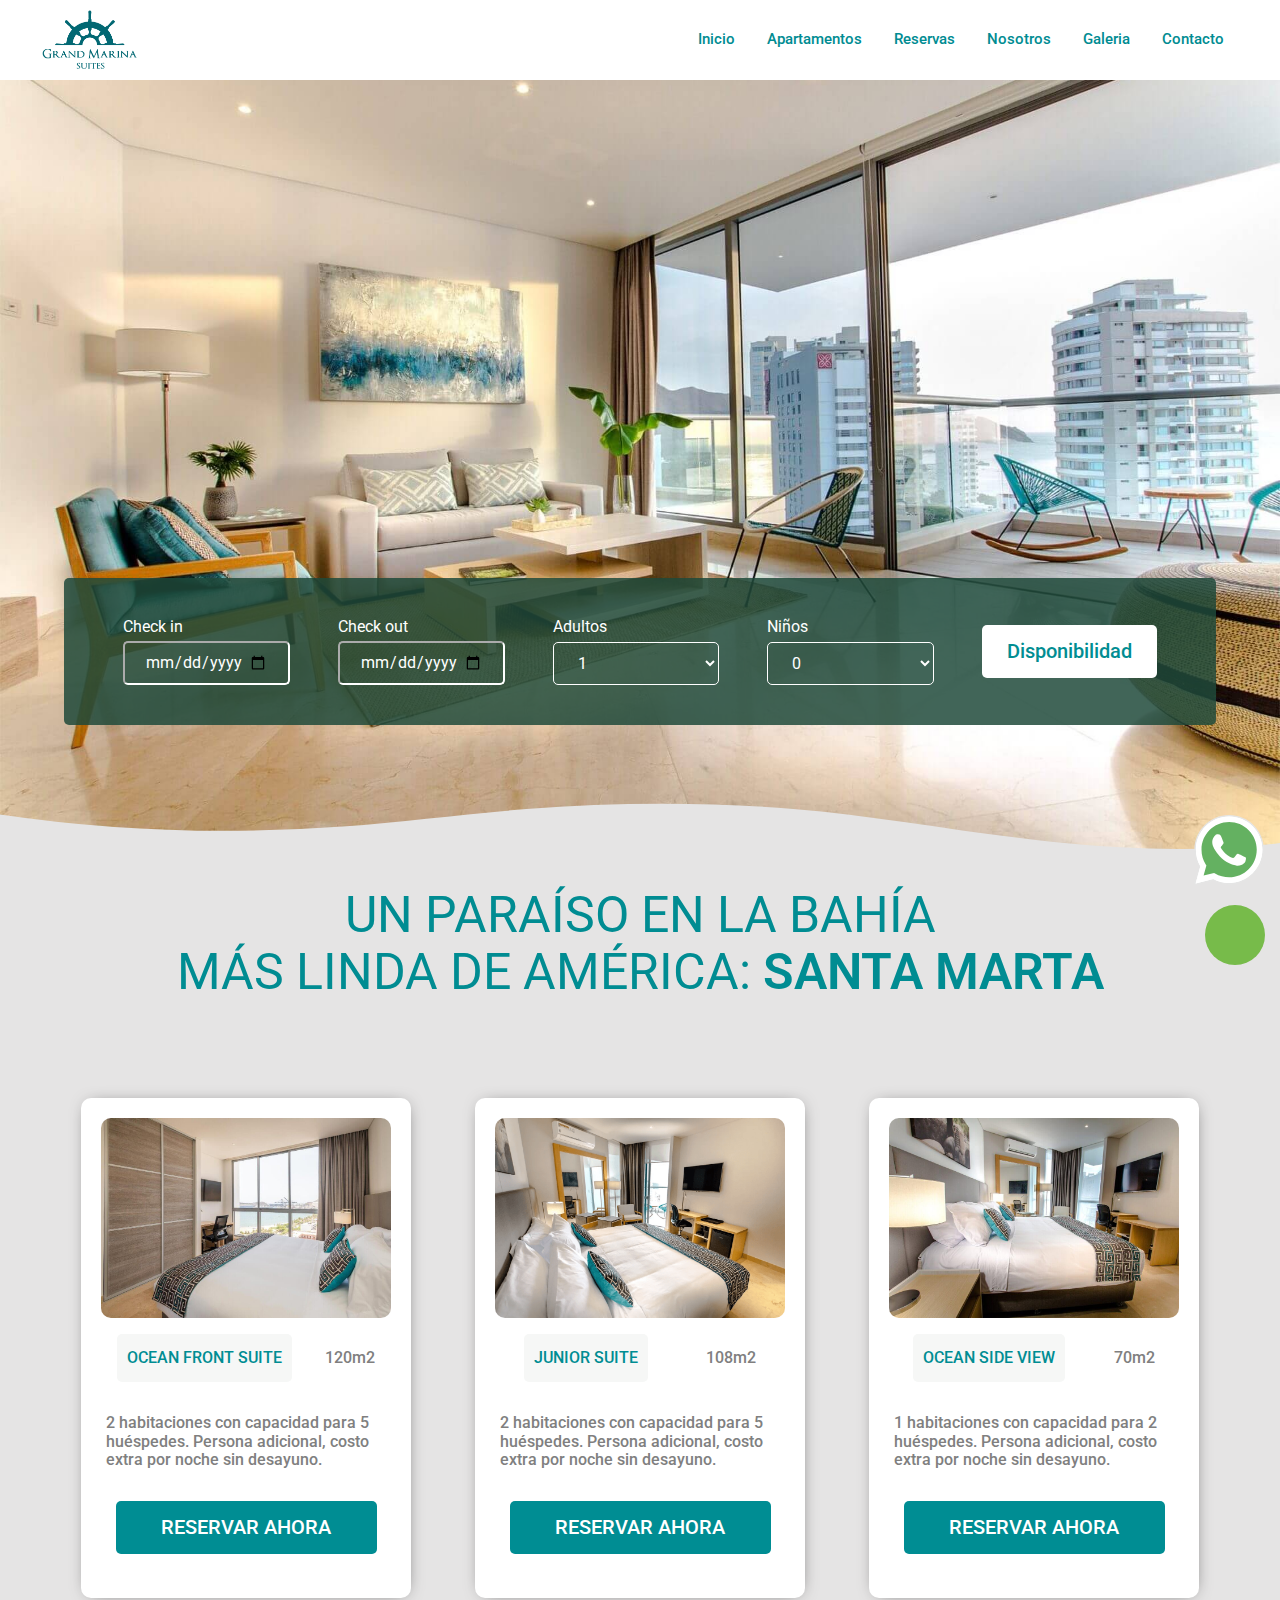
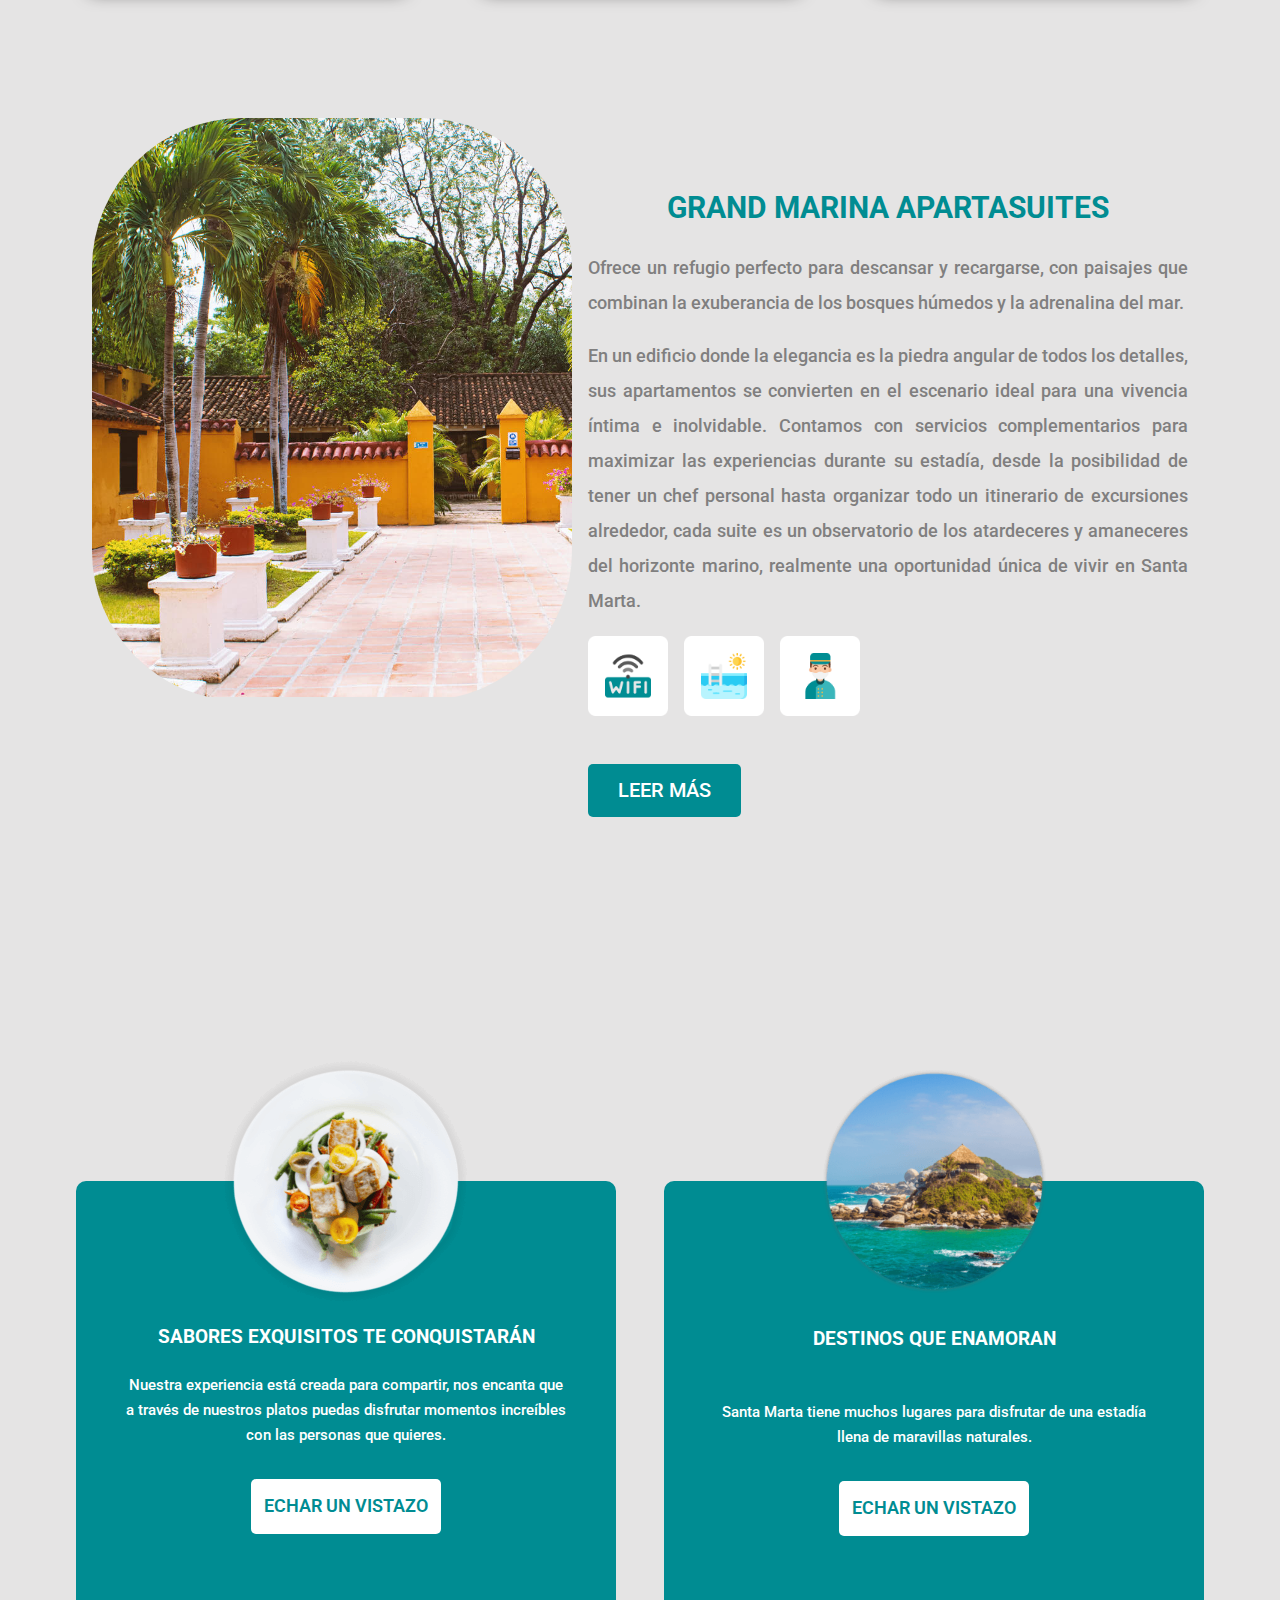
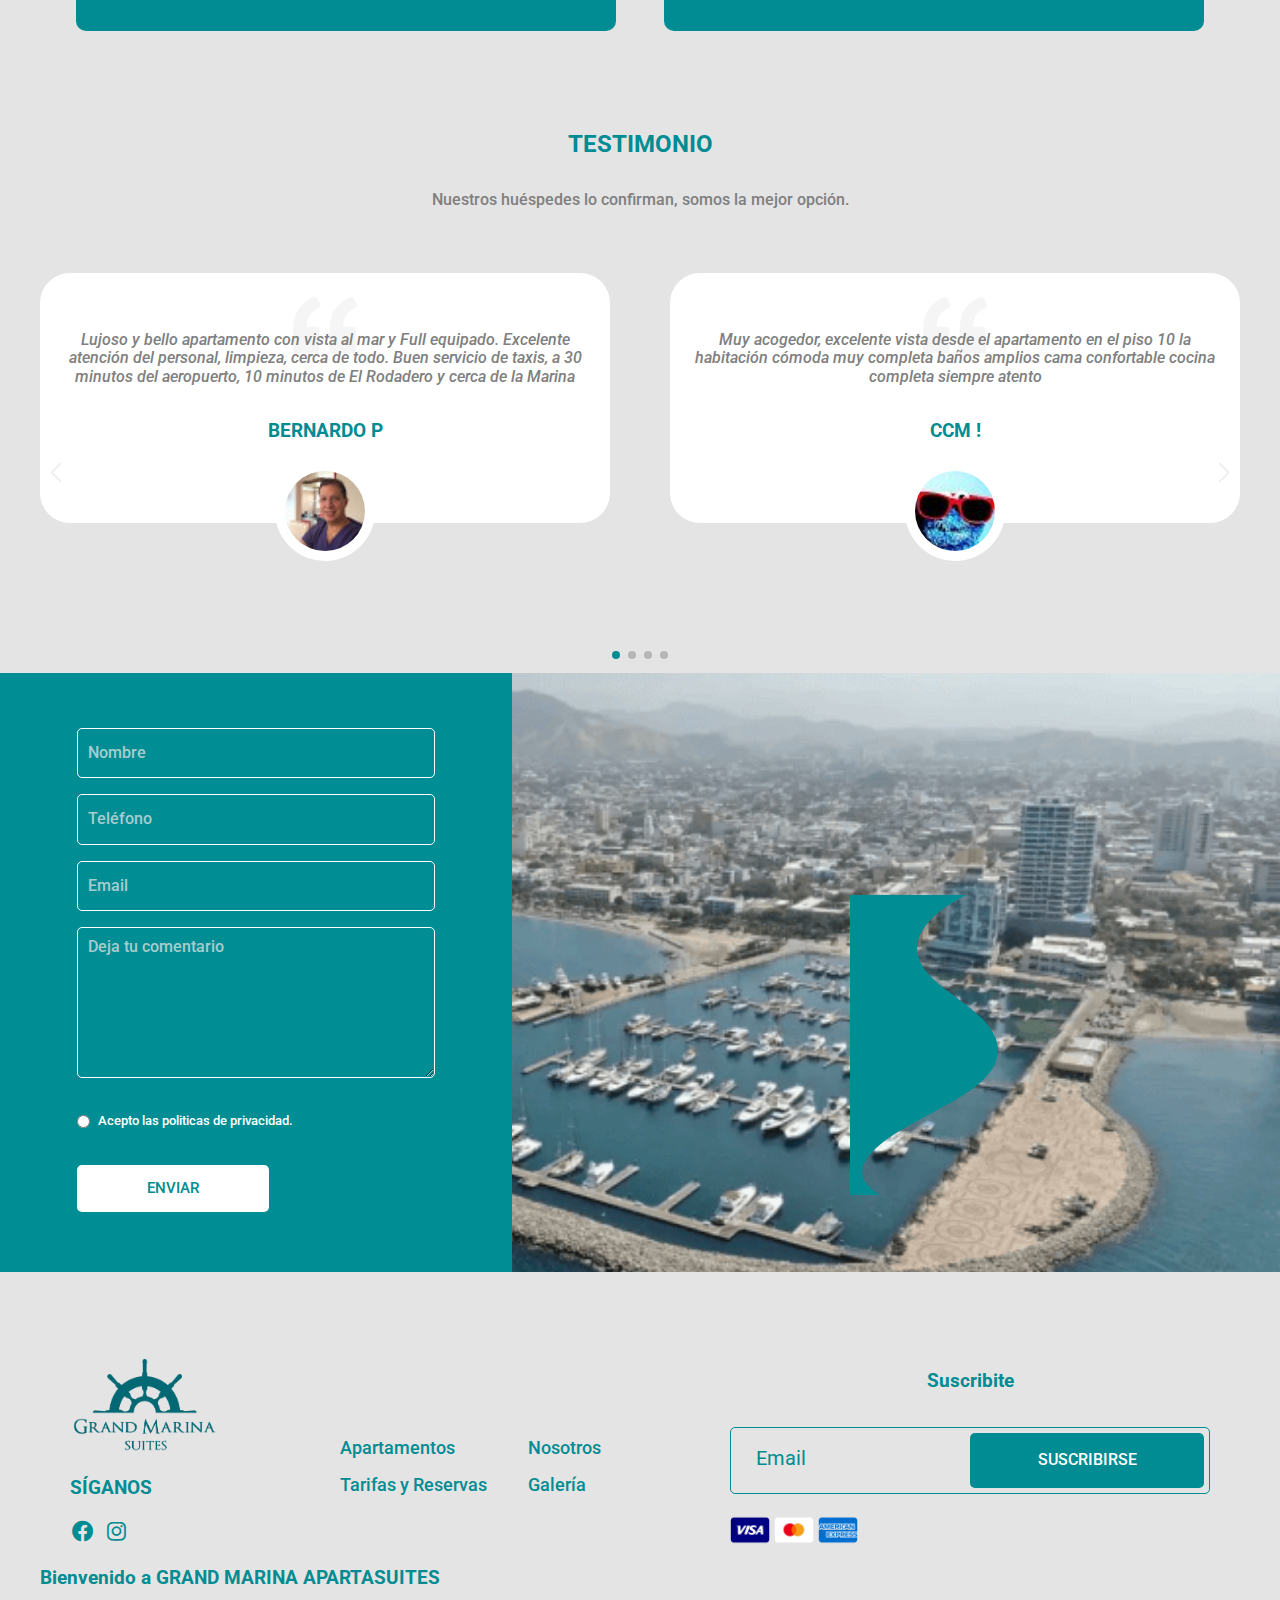
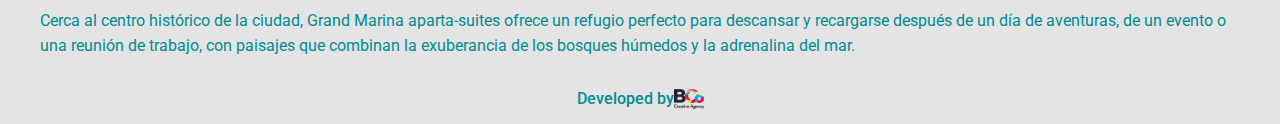
<file: index.html>
<!DOCTYPE html>
<html lang="es">
<head>
    <meta charset="UTF-8">
    <meta http-equiv="X-UA-Compatible" content="IE=edge">
    <meta name="viewport" content="width=device-width, initial-scale=1.0">
    <!-- css -->
    <link
  rel="stylesheet"
  href="https://cdn.jsdelivr.net/npm/swiper@8/swiper-bundle.min.css"
/>
    <link rel="stylesheet" href="css/normalize.css">
    <link rel="stylesheet" href="css/menu.css">
    <link rel="stylesheet" href="css/footer.css">
    <link rel="stylesheet" href="css/whats.css">
    <link rel="stylesheet" href="css/whats2.css">
    <link rel="stylesheet" href="css/index.css">
    <!-- icons -->
    <link href='https://unpkg.com/boxicons@2.1.4/css/boxicons.min.css' rel='stylesheet'>
    <link rel="icon" href="img/logo.png">
    <title>Grand Marina apartasuites - Grand Marina Apartasuites</title>
</head>
<body>
    <section class="menu">
        <nav class="menu__container">
            <div class="menu__logos">
                <div class="a">
                    <img src="img/logo.png" class="logos__img" alt="logo-menu">
                </div>
                <div class="b">
                    <i class='bx bx-menu logos__icon' id="logo"></i>
                </div>
            </div>
            <div class="menu__items">
                <a href="#" class="item menu__active">Inicio</a>
                <a href="pages/apartamentos.html" class="item">Apartamentos</a>
                <a href="pages/reservas.html" class="item">Reservas</a>
                <a href="pages/nosotros.html" class="item">Nosotros</a>
                <a href="pages/gallery.html" class="item">Galeria</a>
                <a href="pages/contact.html" class="item">Contacto</a>
            </div>
        </nav>
    </section>

    <header class="header">
        <img src="img/Mask-group.png" class="header__img--small" alt="">
        <img src="img/Sala2.jpg" class="header__img--big" alt="">
        <img src="img/waves.svg" class="header__img--big wave" alt="">
        <div class="header__reserv container">
            <div class="reserv__full">
                <div class="check-in">
                    <label for="" class="check-label">Check in</label>
                    <input type="date" class="check-input" name="" id="">
                </div>
                <div class="check-in">
                    <label for="" class="check-label">Check out</label>
                    <input type="date" class="check-input" name="" id="">
                </div>
                <div class="check-in">
                    <label for="" class="check-label">Adultos</label>
                    <select name="" class="check-input select" id="">
                        <option value="1" class="option">1</option>
                        <option value="2" class="option">2</option>
                        <option value="3" class="option">3</option>
                        <option value="4" class="option">4</option>
                        <option value="5" class="option">5</option>
                        <option value="6" class="option">6</option>
                    </select>
    
                </div>
                <div class="check-in">
                    <label for="" class="check-label">Niños</label>
                    <select name="" class="check-input select" id="">
                        <option value="1" class="option">0</option>
                        <option value="2" class="option">1</option>
                        <option value="3" class="option">2</option>
                        <option value="4" class="option">3</option>
                        <option value="5" class="option">4</option>
                        <option value="6" class="option">5</option>
                    </select>
                </div>
                <a href="#" class="input-btn">Disponibilidad</a>
            </div>
            <div class="reserv__btn">
                <a href="">RESERVAR AHORA</a><i class='bx bx-right-arrow-alt' ></i>
            </div>
        </div>
    </header>

    <section class="about container">
        <h1 class="about__title">UN PARAÍSO EN LA BAHÍA <br>
            MÁS LINDA DE AMÉRICA: <span>SANTA MARTA</span></h1>
        <div class="about__reservas">
            <div class="reserva__card">
                <img src="img/habitacion1.jpg" class="reserva__img" alt="">
                <div class="reserva__title-content">
                    <p class="content__title">OCEAN FRONT SUITE</p> <span class="content__span">120m2</span>
                </div>
                <p class="reserva__paragraph">2 habitaciones con capacidad para 5 huéspedes. Persona adicional, costo extra por noche sin desayuno.</p>
                <a href="" class="reserva__button">RESERVAR AHORA</a>
            </div>
            <div class="reserva__card">
                <img src="img/habitacion2.png" class="reserva__img" alt="">
                <div class="reserva__title-content">
                    <p class="content__title">JUNIOR SUITE</p> <span class="content__span">108m2</span>
                </div>
                <p class="reserva__paragraph">2 habitaciones con capacidad para 5 huéspedes. Persona adicional, costo extra por noche sin desayuno.</p>
                <a href="" class="reserva__button">RESERVAR AHORA</a>
            </div>
            <div class="reserva__card">
                <img src="img/habitacion3.jpg" class="reserva__img" alt="">
                <div class="reserva__title-content">
                    <p class="content__title">OCEAN SIDE VIEW</p> <span class="content__span">70m2</span>
                </div>
                <p class="reserva__paragraph">1 habitaciones con capacidad para 2 huéspedes. Persona adicional, costo extra por noche sin desayuno.</p>
                <a href="" class="reserva__button">RESERVAR AHORA</a>
            </div>
        </div>
        <div class="about__slider">
            <div class="slider__container">
                <div class="miSlider fade">
                    <img src="img/FOTO-1.jpg" alt="">
                </div>
                <div class="miSlider fade">
                    <img src="img/FOTO-2.jpg" alt="">
                </div>
                <div class="miSlider fade">
                    <img src="img/FOTO-3.jpg" alt="">
                </div>
                <div class="miSlider fade">
                    <img src="img/FOTO-4.jpg" alt="">
                </div>
                <div class="miSlider fade">
                    <img src="img/page-5.png" alt="">
                </div>
            </div>

            <div class="about__context">
                <h2 class="context__title">GRAND MARINA APARTASUITES</h2>
                <p class="context__paragraph">Ofrece un refugio perfecto para descansar y recargarse, con paisajes que combinan la exuberancia de los bosques húmedos y la adrenalina del mar.</p>

                <p class="context__paragraph">En un edificio donde la elegancia es la piedra angular de todos los detalles, sus apartamentos se convierten en el escenario ideal para una vivencia íntima e inolvidable. Contamos con servicios complementarios para maximizar las experiencias durante su estadía, desde la posibilidad de tener un chef personal hasta organizar todo un itinerario de excursiones alrededor, cada suite es un observatorio de los atardeceres y amaneceres del horizonte marino, realmente una oportunidad única de vivir en Santa Marta. </p>
                <div class="context__imgs">
                    <img src="img/Frame.png" alt="">
                    <img src="img/Frame1.png" alt="">
                    <img src="img/Frame2.png" alt="">
                </div>
                <div class="context__button">
                    <a href="#" class="button__link">LEER MÁS</a>
                </div>
            </div>
        </div>
    </section>

    <!-- cards -->

    <section class="cards__container container">
        <div class="cards">
            <div class="card">
                <img src="img/plato1-300x300.png" class="card__img" alt="">
                <h3 class="card__title title__card--1">SABORES EXQUISITOS TE CONQUISTARÁN</h3>
                <p class="card__paragraph para__card--1">Nuestra experiencia está creada para compartir, nos encanta que a través de nuestros platos puedas disfrutar momentos increíbles con las personas que quieres. </p>
                <a href="#" class="card__button button_card--1">ECHAR UN VISTAZO</a>
            </div>
            <div class="card">
                <img src="img/SOMBRA-300x300.png" class="card__img img__two" alt="">
                <h3 class="card__title">DESTINOS QUE ENAMORAN</h3>
                <p class="card__paragraph">Santa Marta tiene muchos lugares para disfrutar de una estadía llena de maravillas naturales.</p>
                <a href="#" class="card__button">ECHAR UN VISTAZO</a>
            </div>
        </div>
    </section>
    
    <!-- testimonios -->
    <section class="testimonio">
        <div class="testimonio__container container">
            <h2 class="testimonio__title">TESTIMONIO</h2>
            <p class="testimonio__paragraph">Nuestros huéspedes lo confirman, somos la mejor opción.</p>
            <!-- Slider main container -->
            <div class="swiper swiper-hero">
                <!-- Additional required wrapper -->
                <div class="swiper-wrapper">
                <!-- Slides -->
                    <div class="swiper-slide slide__item">
                        <img src="img/left-quote.png" class="slide__quote" alt="">
                        <p class="slide__paragraph"><i>Lujoso y bello apartamento con vista al mar y Full equipado. Excelente atención del personal, limpieza, cerca de todo. Buen servicio de taxis, a 30 minutos del aeropuerto, 10 minutos de El Rodadero y cerca de la Marina</i></p>
                        <h3 class="slide__title">BERNARDO P</h3>
                        <img src="img/bernardo-p.jpg" class="slide__profile" alt="">
                    </div>
                    <div class="swiper-slide slide__item">
                        <img src="img/left-quote.png" class="slide__quote" alt="">
                        <p class="slide__paragraph"><i>Muy acogedor, excelente vista desde el apartamento en el piso 10 la habitación cómoda muy completa baños amplios cama confortable cocina completa siempre atento</i></p>
                        <h3 class="slide__title">CCM !</h3>
                        <img src="img/consuelo-c.jpg" class="slide__profile" alt="">
                    </div>
                    <div class="swiper-slide slide__item">
                        <img src="img/left-quote.png" class="slide__quote" alt="">
                        <p class="slide__paragraph"><i>Si se encuentra en Santa Marta, este es sin duda el mejor lugar para hospedarse en términos de ubicación y precio. ¡El personal es excelente! La ubicación es perfecta y las vistas increíbles</i></p>
                        <h3 class="slide__title">DAVID D</h3>
                        <img src="img/default-avatar-2020-9.jpg" class="slide__profile" alt="">
                    </div>
                    <div class="swiper-slide slide__item">
                        <img src="img/left-quote.png" class="slide__quote" alt="">
                        <p class="slide__paragraph"><i>Tuve una gran estancia de dos noches aquí. Después de un largo viaje y una apretada agenda, quería un lugar para descansar un par de noches. El personal fue increíble y me ayudó con todo lo que necesitaba</i></p>
                        <h3 class="slide__title">KIRA P</h3>
                        <img src="img/caption.jpg" class="slide__profile" alt="">
                    </div>
                </div>
                <!-- If we need pagination -->
                <div class="swiper-pagination"></div>
            
                <!-- If we need navigation buttons -->
                <div class="swiper-button-prev"></div>
                <div class="swiper-button-next"></div>
            
                <!-- If we need scrollbar -->
                <!-- <div class="swiper-scrollbar"></div> -->
            </div>
        </div>
    </section>

    <section class="formulario">
        <div class="formulario__imgs--cont">
            <img src="img/Grand-Marina-Homepage-Mobile-545x1024.png" class="formulario__small" alt="">
            <img src="img/Image-5.png" class="formulario__big" alt="">
        </div>
        <div class="formulario__container">
            <div class="form container">
                <input type="text" name="" class="form__input" id="" placeholder="Nombre">
                <input type="text" name="" class="form__input" id="" placeholder="Teléfono">
                <input type="email" name="" class="form__input" id="" placeholder="Email" >
                <textarea name="" id="" class="from__text" rows="7" placeholder="Deja tu comentario"></textarea>
                <div class="form__politica">
                    <input type="radio" name="acept" id="acept">
                    <label for="acept" class="politica__label">Acepto las politicas de privacidad.</label>
                </div>
                <div class="button__container">
                    <button class="form__button">Enviar</button>
                </div>
            </div>
            <img src="img/waves__form.svg" class="form__wave" alt="">
        </div>
    </section>

    <!-- button wpp -->
    <div class="nav-bottom">
        <div class="popup-whatsapp fadeIn">
            <div class="content-whatsapp -top">
                <div class="close__section">
                    <i class='bx bxl-whatsapp close__icon icon-wpp'></i>
                    <i class='bx bx-x closePopup close__icon icon-close'></i>
                </div> 
                <p class="content-whatsapp-paragraph">¡Hola! ¿Tienes alguna pregunta? </p>
            </div>
            <div class="content-whatsapp -bottom">
                <input class="whats-input" id="whats-in" type="text"/>
                <button class="send-msPopup" id="send-btn" type="button">
                    <i class='bx bxs-send icon-font-color--black' ></i>
                </button>

            </div>
        </div>
        <div id="whats-openPopup" class="whatsapp-button">
            <div class="float" >
                <img src="img/icon-style-1.svg" class="float__img" alt="">
            </div>
        </div>
        
        <div class="circle-anime"></div>
    </div>

    <!-- footer -->
    <footer class="footer container">
        <div class="footer__container">
            <div class="footer__logos">
                <img src="img/logo.png" class="footer__img" alt="logo-footre">
                <h3 class="footer__title">SÍGANOS</h3>
                <i class='bx bxl-facebook-circle footer__icon'></i>
                <i class='bx bxl-instagram footer__icon'></i>
            </div>
            <div class="footer__menu">
                <div class="menu__part">
                    <a href="pages/apartamentos.html" class="part__item">Apartamentos</a>
                    <a href="pages/reservas.html" class="part__item">Tarifas y Reservas</a>
                </div>
                <div class="menu__part">
                    <a href="pages/nosotros.html" class="part__item">Nosotros</a>
                    <a href="pages/gallery.html" class="part__item">Galería</a>
                </div>
            </div>
            <div class="footer__subcription">
                <h3 class="footer__title sub">Suscribite</h3>
                <div class="subcription__input">
                    <input type="email" class="input" name="" id="" placeholder="Email">
                    <input type="button" class="button" value="SUSCRIBIRSE">
                </div>
                <div class="subcription__imgs">
                    <img src="img/visa.png" class="input__img" alt="">
                    <img src="img/mastercard.png" class="input__img" alt="">
                    <img src="img/American.png" class="input__img" alt="">
                </div>
            </div>
        </div>
            <div class="footer__welcome">
                <h3 class="footer__title">Bienvenido a GRAND MARINA APARTASUITES</h3>
                <p class="footer__paragraph">
                Cerca al centro histórico de la ciudad, Grand Marina aparta-suites ofrece un refugio perfecto para descansar y recargarse después de un día de aventuras, de un evento o una reunión de trabajo, con paisajes que combinan la exuberancia de los bosques húmedos y la adrenalina del mar.
                </p>
            </div>
            <div class="footer__brand">
                <p>Developed by</p>
                <img src="img/logo-brand.png" class="brand__img" alt="">
            </div>
        </footer>

        <script src="https://cdn.jsdelivr.net/npm/swiper@8/swiper-bundle.min.js"></script>
        <script src="js/script2.js"></script>
        <script src="js/menu.js"></script>
        <script src="js/inicio.js"></script>
</body>
</html>
</file>
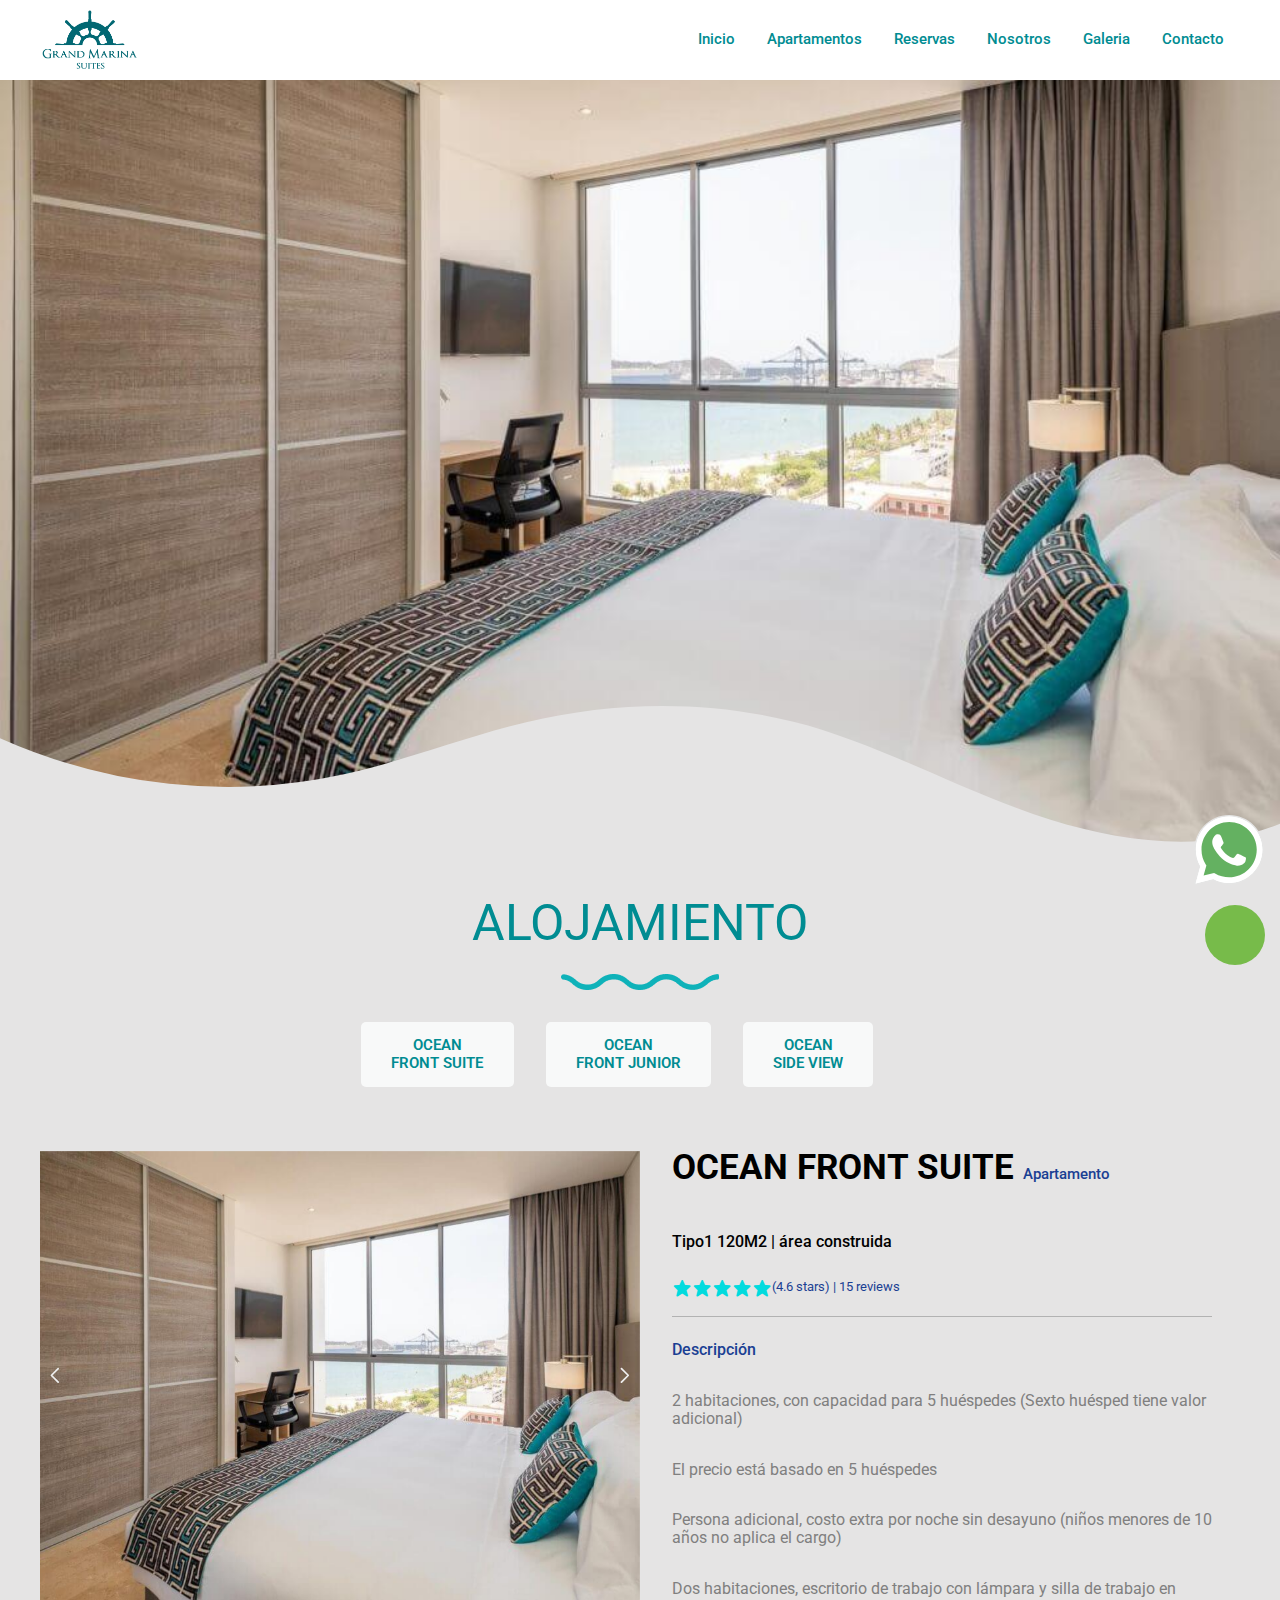
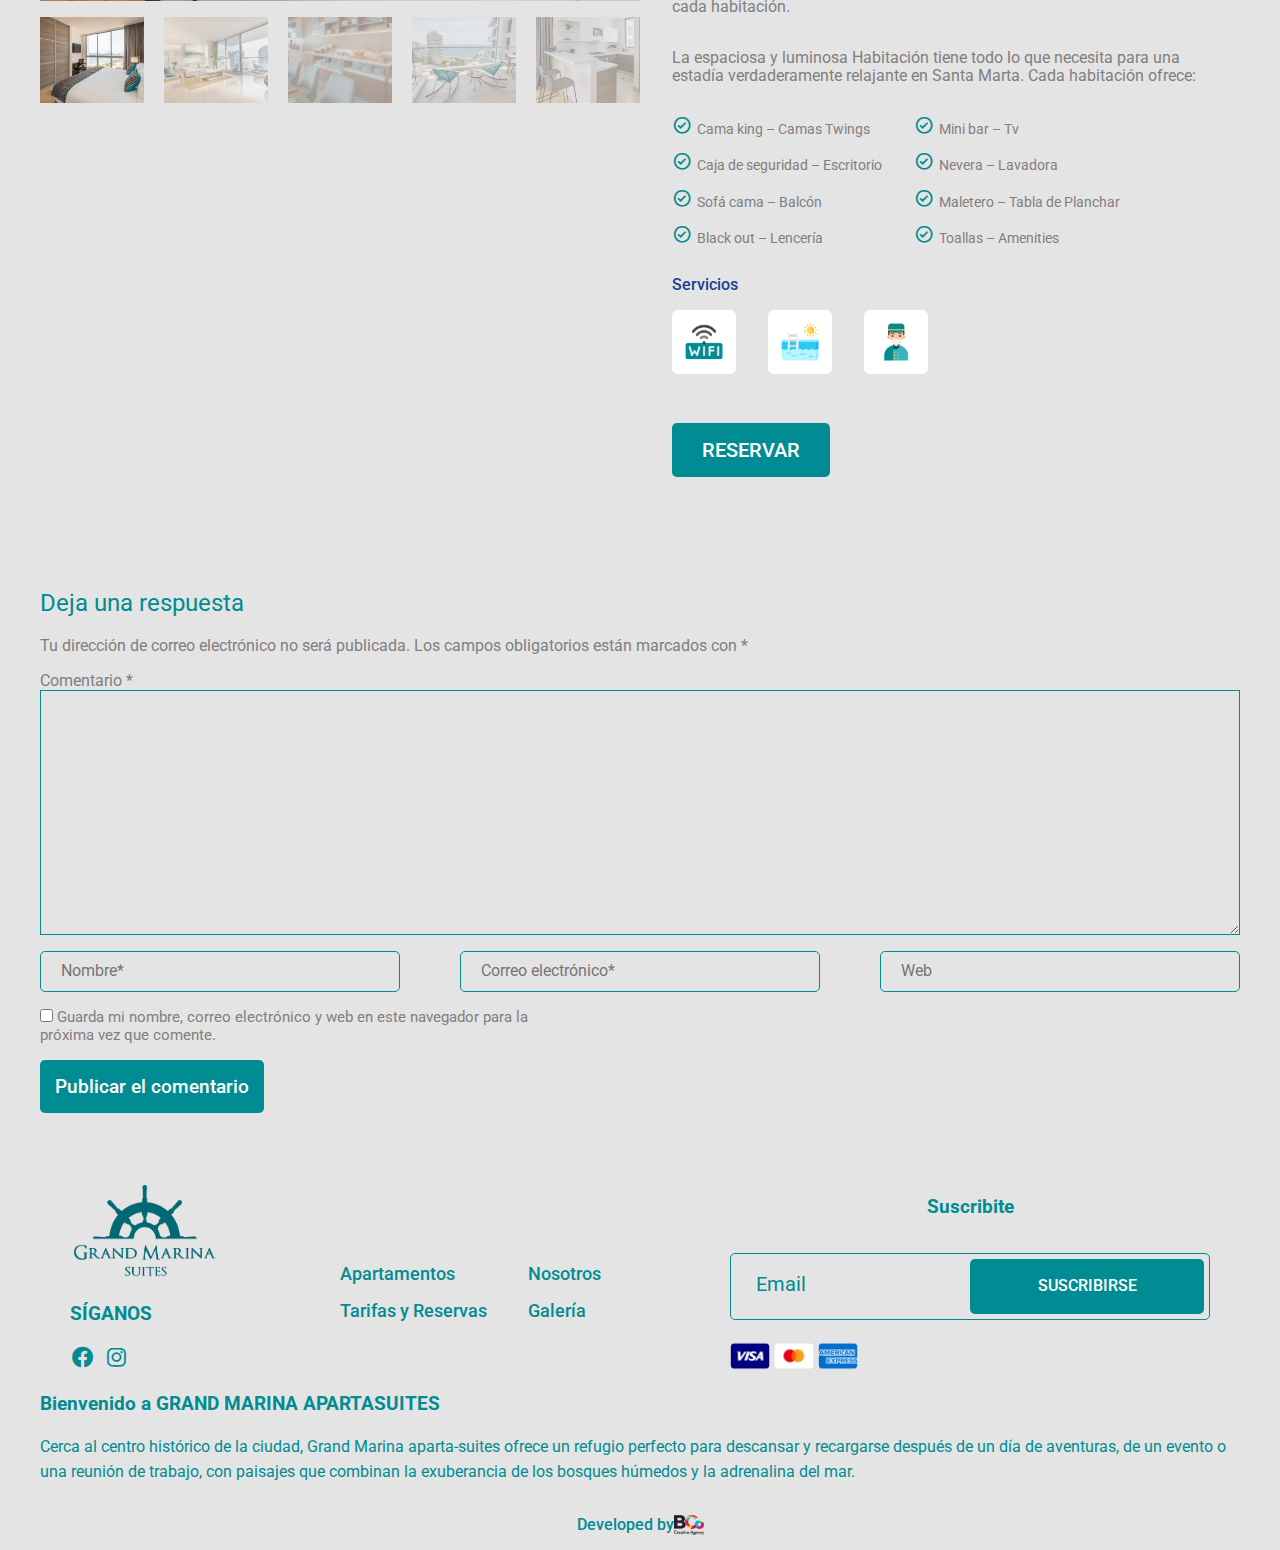
<file: pages/apartamentos.html>
<!DOCTYPE html>
<html lang="es">
<head>
    <meta charset="UTF-8">
    <meta http-equiv="X-UA-Compatible" content="IE=edge">
    <meta name="viewport" content="width=device-width, initial-scale=1.0">
    <!-- css -->
    <link rel="stylesheet" href="https://cdn.jsdelivr.net/npm/swiper@8/swiper-bundle.min.css"/>
    <link rel="stylesheet" href="../css/normalize.css">
    <link rel="stylesheet" href="../css/menu.css">
    <link rel="stylesheet" href="../css/whats.css">
    <link rel="stylesheet" href="../css/whats2.css">
    <link rel="stylesheet" href="../css/footer.css">
    <link rel="stylesheet" href="../css/apartamentos.css">

    <!-- icons -->
    <link href='https://unpkg.com/boxicons@2.1.4/css/boxicons.min.css' rel='stylesheet'>
    <link rel="icon" href="../img/logo.png">
    <title>Apartamentos - Grand Marina Apartasuites</title>
</head>
<body>
    <section class="menu">
        <nav class="menu__container">
            <div class="menu__logos">
                <div class="a">
                    <img src="../img/logo.png" class="logos__img" alt="logo-menu">
                </div>
                <div class="b">
                    <i class='bx bx-menu logos__icon' id="logo"></i>
                </div>
            </div>
            <div class="menu__items">
                <a href="../index.html" class="item">Inicio</a>
                <a href="#" class="item menu__active">Apartamentos</a>
                <a href="reservas.html" class="item">Reservas</a>
                <a href="nosotros.html" class="item">Nosotros</a>
                <a href="gallery.html" class="item">Galeria</a>
                <a href="contact.html" class="item">Contacto</a>
            </div>
        </nav>
    </section>

    <header class="header">
        <img src="../img/apartamentos__header.png" class="header__img-small" alt="">
        <img src="../img/habitacion1.jpg" class="header__img-big" alt="">
        <img src="../img/waves.svg" class="header__wave" alt="">
    </header>

    <div class="alojamiento container">
        <h2 class="alojamiento__title">ALOJAMIENTO</h2>
        <img src="../img/Vector.png" class="alojamiento__img" alt="">
        <div class="alojamiento__ocean">
            <a href="#" class="ocean__item item__firts">OCEAN <br> FRONT SUITE</a>
            <div class="ocean__container">
                <a href="front-suite.html" class="ocean__item">OCEAN <br> FRONT JUNIOR</a>
                <a href="front-view.html" class="ocean__item">OCEAN <br> SIDE VIEW</a>
            </div>
        </div>
    </div>

    <div class="apartament__gallery container">
        <div class="gallery">
        <!-- Swiper -->

        <div style="--swiper-navigation-color: #fff; --swiper-pagination-color: #fff" class="swiper mySwiper2">
        <div class="swiper-wrapper">
            <div class="swiper-slide">
                <img src="../img/habitacion1.jpg" />
            </div>
      <div class="swiper-slide">
        <img src="../img/Sala2.jpg" />
      </div>
      <div class="swiper-slide">
        <img src="../img/apart__galeria-2.jpg" />
      </div>
      <div class="swiper-slide">
        <img src="../img/apart__galeria.jpg" />
      </div>
      <div class="swiper-slide">
        <img src="../img/apart__galeria-1.jpg" />
      </div>
    </div>
    <div class="swiper-button-next"></div>
    <div class="swiper-button-prev"></div>
  </div>
  <div thumbsSlider="" class="swiper mySwiper swipere">
    <div class="swiper-wrapper">
      <div class="swiper-slide swiper__img">
        <img src="../img/habitacion1.jpg" />
      </div>
      <div class="swiper-slide swiper__img">
        <img src="../img/Sala2.jpg" />
      </div>
      <div class="swiper-slide">
        <img src="../img/apart__galeria-2.jpg" />
      </div>
      <div class="swiper-slide swiper__img">
        <img src="../img/apart__galeria.jpg" />
      </div>
      <div class="swiper-slide swiper__img">
        <img src="../img/apart__galeria-1.jpg" />
      </div>
    </div>
  </div>
        </div>

        <div class="ocean__suite">
            <div class="ocean__titles">
                <h2 class="ocean__title">OCEAN FRONT SUITE <span class="ocean__title-span">Apartamento</span></h2>
                <p class="ocean__paragraph">Tipo1 120M2 | área construida</p>
                <div class="ocean__review">
                    <i class='bx bxs-star review__icon'></i>
                    <i class='bx bxs-star review__icon'></i>
                    <i class='bx bxs-star review__icon'></i>
                    <i class='bx bxs-star review__icon'></i>
                    <i class='bx bxs-star review__icon'></i>
                    <p class="review__paragraph">(4.6 stars) | 15 reviews</p>
                </div>
            </div>
            <hr class="hr">
            <div class="description">
                <p class="desciption__title">Descripción</p>
                <p class="desciption__paragraph">2 habitaciones, con capacidad para 5 huéspedes (Sexto huésped tiene valor adicional)</p>
                <p class="desciption__paragraph">El precio está basado en 5 huéspedes</p>
                <p class="desciption__paragraph">Persona adicional, costo extra por noche sin desayuno (niños menores de 10 años no aplica el cargo)</p>
                <p class="desciption__paragraph">Dos habitaciones, escritorio de trabajo con lámpara y silla de trabajo en cada habitación.</p>
                <p class="desciption__paragraph">La espaciosa y luminosa Habitación tiene todo lo que necesita para una estadía verdaderamente relajante en Santa Marta. Cada habitación ofrece:</p>
            </div>
            <div class="description__list">
                <div class="description__list--part1">
                    <p class="list__item"><i class='bx bx-check-circle list__item-icon'></i>Cama king – Camas Twings</p>
                    <p class="list__item"><i class='bx bx-check-circle list__item-icon'></i>Caja de seguridad – Escritorio </p>
                    <p class="list__item"><i class='bx bx-check-circle list__item-icon'></i>Sofá cama – Balcón </p>
                    <p class="list__item"><i class='bx bx-check-circle list__item-icon'></i>Black out – Lencería </p>
                </div>
                <div class="description__list--part2">
                    <p class="list__item"><i class='bx bx-check-circle list__item-icon'></i>Mini bar – Tv </p>
                    <p class="list__item"><i class='bx bx-check-circle list__item-icon'></i>Nevera – Lavadora </p>
                    <p class="list__item"><i class='bx bx-check-circle list__item-icon'></i>Maletero – Tabla de Planchar </p>
                    <p class="list__item"><i class='bx bx-check-circle list__item-icon'></i>Toallas – Amenities </p>
                </div>
            </div>
            <div class="description__services">
                <h3 class="services__title">Servicios</h3>
                <div class="desciption__img--container">
                    <img src="../img/Frame.png" alt="" class="description__img">
                    <img src="../img/Frame1.png" alt="" class="description__img">
                    <img src="../img/Frame2.png" alt="" class="description__img">
                </div>
            </div>
            <div class="description__button">
                <a href="#" class="button__link-reser">RESERVAR</a>
            </div>
        </div>
    </div>

    <div class="comentario container">
        <h2 class="comentario__title">Deja una respuesta</h2>
        <p class="comentario__paragraph">Tu dirección de correo electrónico no será publicada. Los campos obligatorios están marcados con *</p>
        <div class="comentario__text--container">
            <label for="comentario__text" class="comentario__paragraph">Comentario *</label>
            <textarea name="" id="comentario__text" rows="13" class="comentario__text"></textarea>
        </div>
        <div class="comentario__form">
            <div class="form">
                <input type="text" name="" id="" class="form__input" placeholder="Nombre*">
                <input type="email" name="" id="" class="form__input" placeholder="Correo electrónico*">
                <input type="text" name="" id="" class="form__input" placeholder="Web">
            </div>
            <div class="comentario__plub">
                <div class="plub__container">
                    <input type="checkbox" name="" id="label">
                    <label for="label" class="plub__label">Guarda mi nombre, correo electrónico y web en este navegador para la próxima vez que comente.</label>
                </div>
                <div class="plub__button--container">
                    <a href="#" class="plub__button">Publicar el comentario</a>
                </div>
            </div>
        </div>
    </div>

    <div class="nav-bottom">
        <div class="popup-whatsapp fadeIn">
            <div class="content-whatsapp -top">
                <div class="close__section">
                    <i class='bx bxl-whatsapp close__icon icon-wpp'></i>
                    <i class='bx bx-x closePopup close__icon icon-close'></i>
                </div> 
                <p class="content-whatsapp-paragraph">¡Hola! ¿Tienes alguna pregunta? </p>
            </div>
            <div class="content-whatsapp -bottom">
                <input class="whats-input" id="whats-in" type="text"/>
                <button class="send-msPopup" id="send-btn" type="button">
                    <i class='bx bxs-send icon-font-color--black' ></i>
                </button>

            </div>
        </div>
        <div id="whats-openPopup" class="whatsapp-button">
            <div class="float" >
                <img src="../img/icon-style-1.svg" class="float__img" alt="">
            </div>
        </div>
        
        <div class="circle-anime"></div>
    </div>

    <!-- footer -->
    <footer class="footer container">
        <div class="footer__container">
            <div class="footer__logos">
                <img src="../img/logo.png" class="footer__img" alt="logo-footre">
                <h3 class="footer__title">SÍGANOS</h3>
                <i class='bx bxl-facebook-circle footer__icon'></i>
                <i class='bx bxl-instagram footer__icon'></i>
            </div>
            <div class="footer__menu">
                <div class="menu__part">
                    <a href="#" class="part__item">Apartamentos</a>
                    <a href="reservas.html" class="part__item">Tarifas y Reservas</a>
                </div>
                <div class="menu__part">
                    <a href="nosotros.html" class="part__item">Nosotros</a>
                    <a href="gallery.html" class="part__item">Galería</a>
                </div>
            </div>
            <div class="footer__subcription">
                <h3 class="footer__title sub">Suscribite</h3>
                <div class="subcription__input">
                    <input type="email" class="input" name="" id="" placeholder="Email">
                    <input type="button" class="button" value="SUSCRIBIRSE">
                </div>
                <div class="subcription__imgs">
                    <img src="../img/visa.png" class="input__img" alt="">
                    <img src="../img/mastercard.png" class="input__img" alt="">
                    <img src="../img/American.png" class="input__img" alt="">
                </div>
            </div>
        </div>
            <div class="footer__welcome">
                <h3 class="footer__title">Bienvenido a GRAND MARINA APARTASUITES</h3>
                <p class="footer__paragraph">
                Cerca al centro histórico de la ciudad, Grand Marina aparta-suites ofrece un refugio perfecto para descansar y recargarse después de un día de aventuras, de un evento o una reunión de trabajo, con paisajes que combinan la exuberancia de los bosques húmedos y la adrenalina del mar.
                </p>
            </div>
            <div class="footer__brand">
                <p>Developed by</p>
                <img src="../img/logo-brand.png" class="brand__img" alt="">
            </div>
        </footer>


    <script src="https://cdn.jsdelivr.net/npm/swiper@8/swiper-bundle.min.js"></script>
    <script src="../js/apart__gallery.js"></script>
    <script src="../js/script2.js"></script>
    <script src="../js/menu.js"></script>
</body>
</html>
</file>
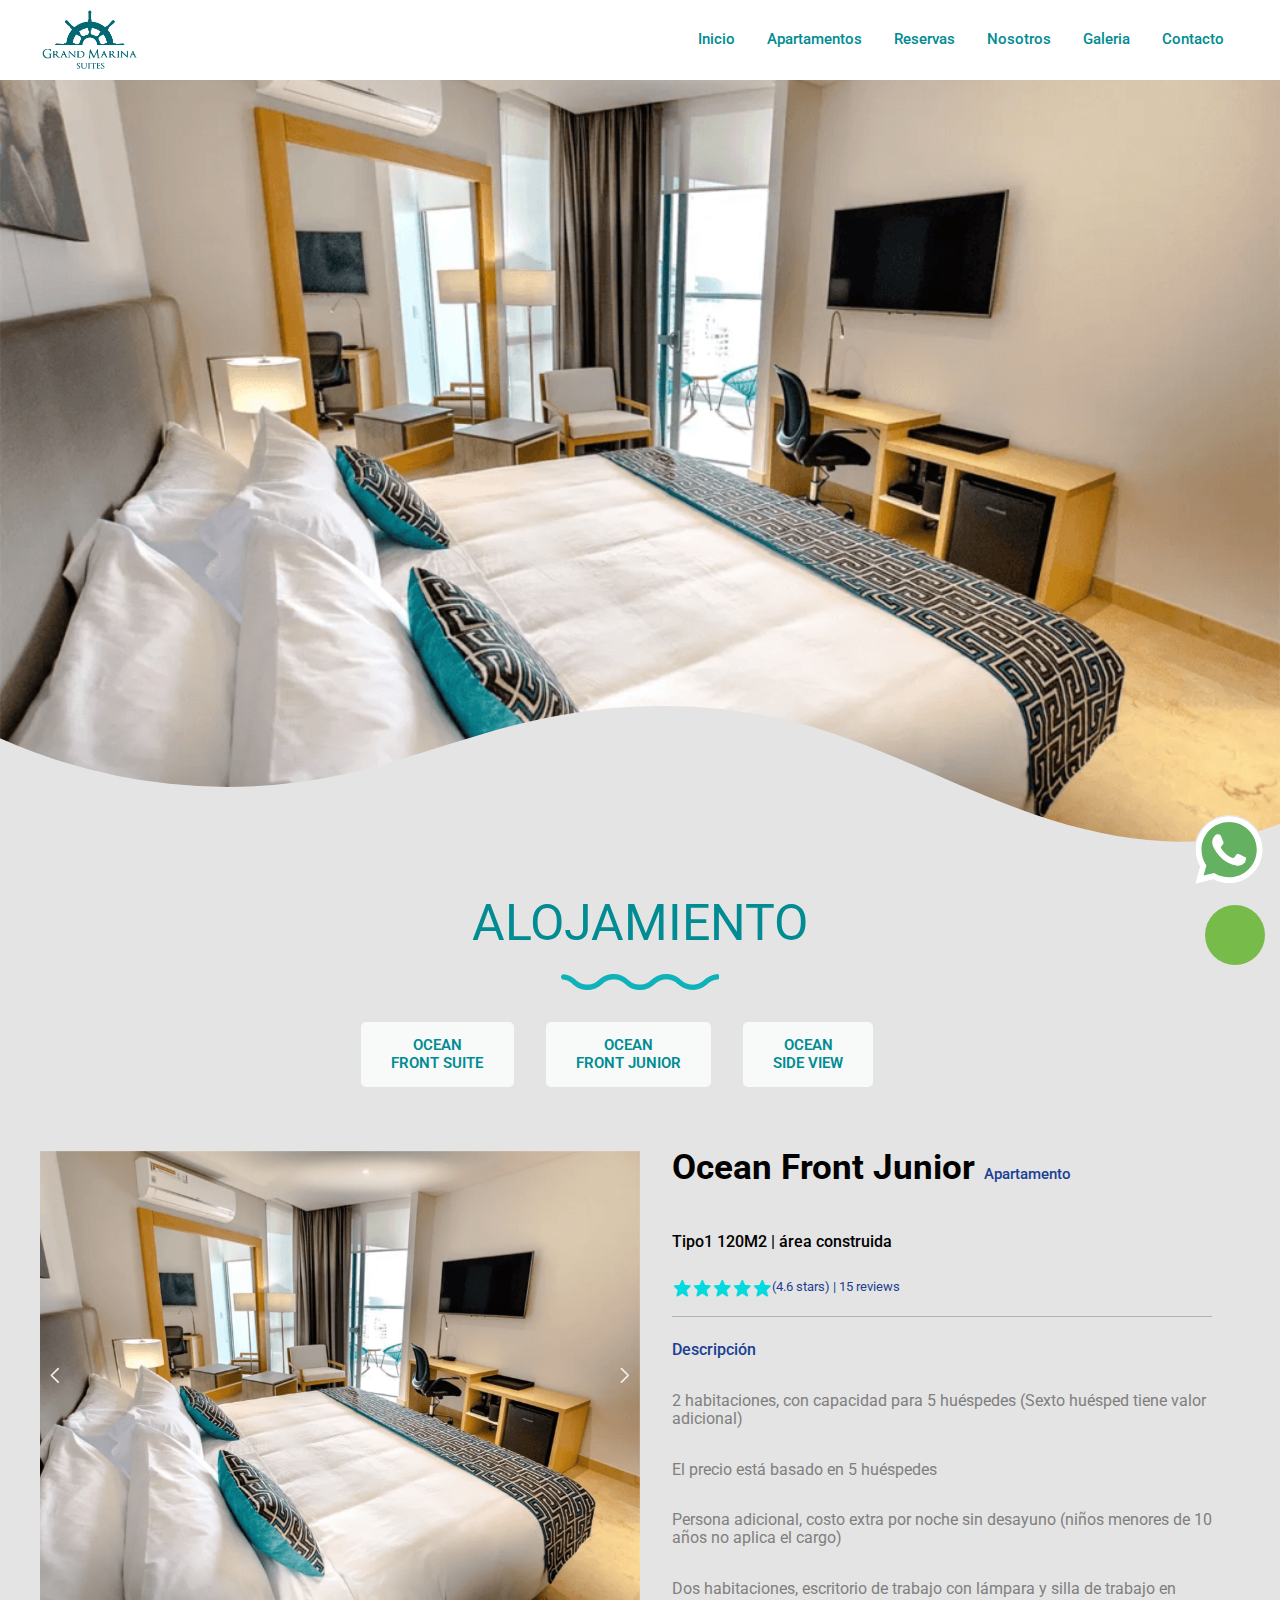
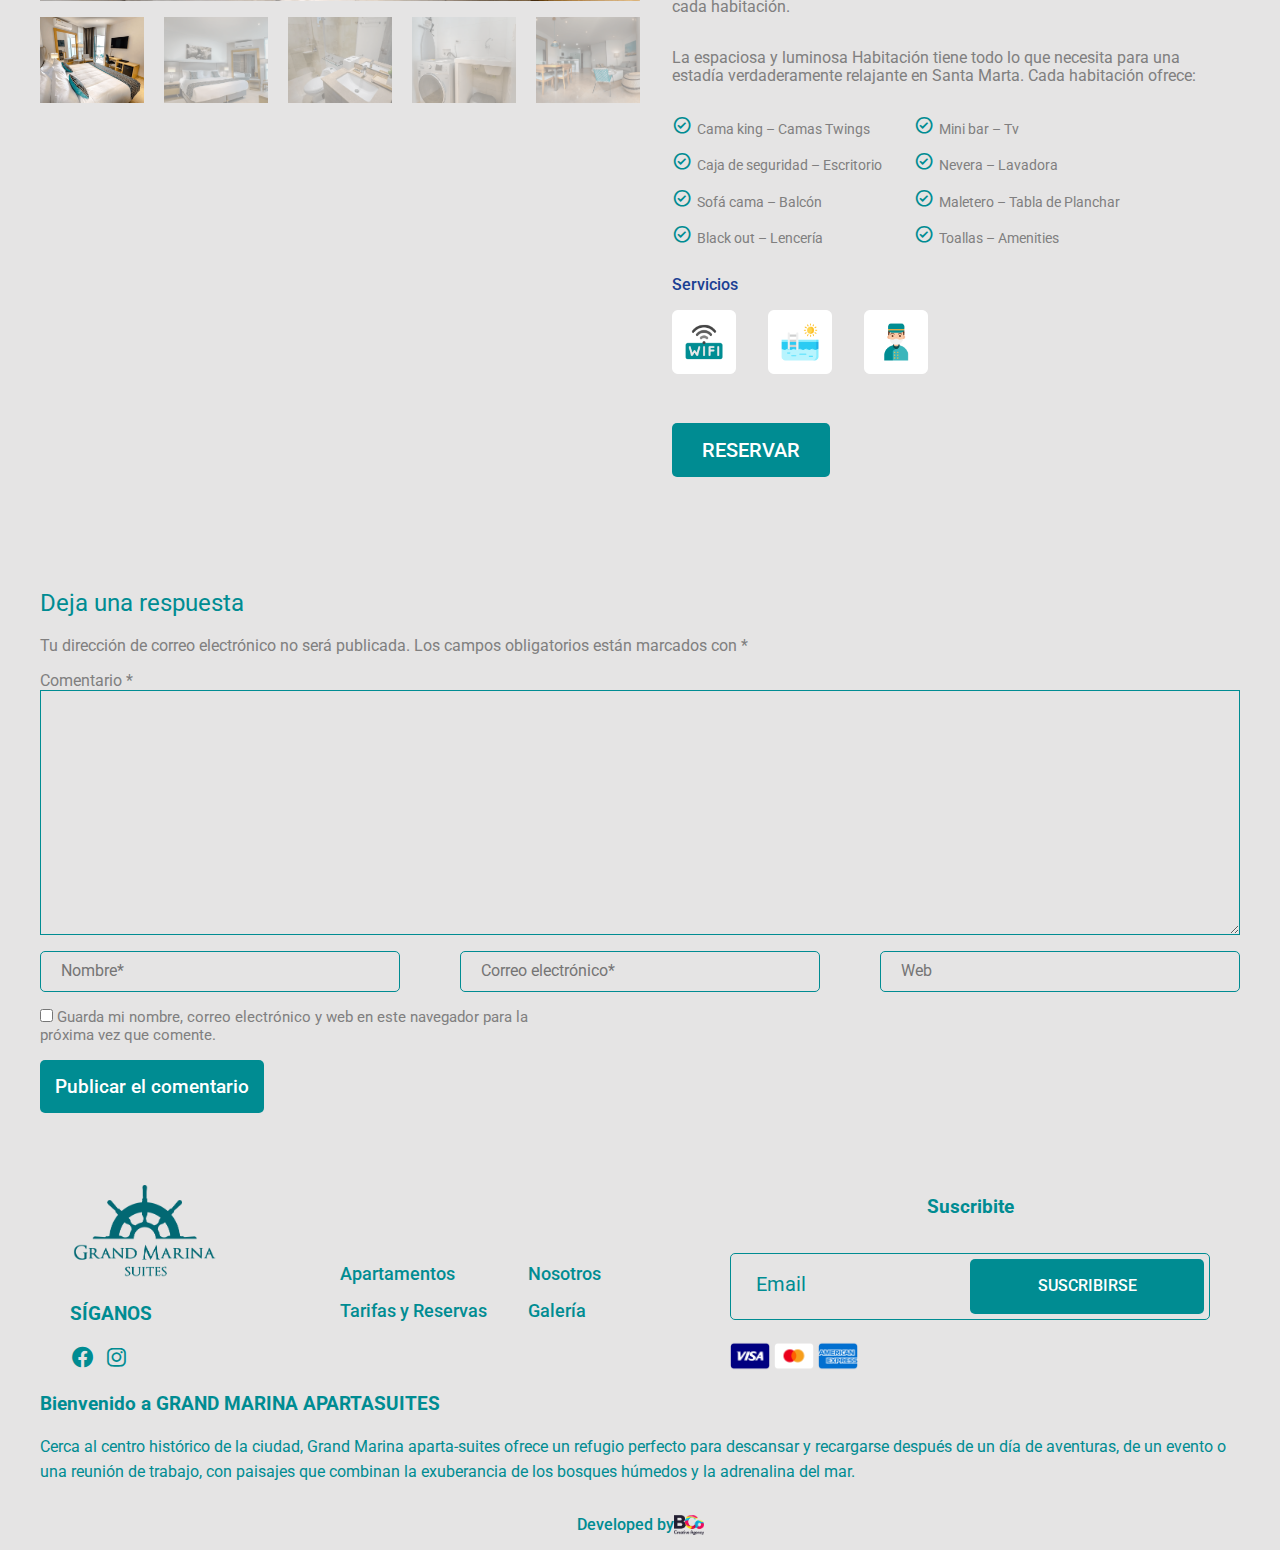
<file: pages/front-suite.html>
<!DOCTYPE html>
<html lang="es">
<head>
    <meta charset="UTF-8">
    <meta http-equiv="X-UA-Compatible" content="IE=edge">
    <meta name="viewport" content="width=device-width, initial-scale=1.0">
    <!-- css -->
    <link rel="stylesheet" href="https://cdn.jsdelivr.net/npm/swiper@8/swiper-bundle.min.css"/>
    <link rel="stylesheet" href="../css/normalize.css">
    <link rel="stylesheet" href="../css/menu.css">
    <link rel="stylesheet" href="../css/whats.css">
    <link rel="stylesheet" href="../css/whats2.css">
    <link rel="stylesheet" href="../css/footer.css">
    <link rel="stylesheet" href="../css/apartamentos.css">

    <!-- icons -->
    <link href='https://unpkg.com/boxicons@2.1.4/css/boxicons.min.css' rel='stylesheet'>
    <link rel="icon" href="../img/logo.png">
    <title>Apartamentos - Grand Marina Apartasuites</title>
</head>
<body>
    <section class="menu">
        <nav class="menu__container">
            <div class="menu__logos">
                <div class="a">
                    <img src="../img/logo.png" class="logos__img" alt="logo-menu">
                </div>
                <div class="b">
                    <i class='bx bx-menu logos__icon' id="logo"></i>
                </div>
            </div>
            <div class="menu__items">
                <a href="../index.html" class="item">Inicio</a>
                <a href="#" class="item menu__active">Apartamentos</a>
                <a href="reservas.html" class="item">Reservas</a>
                <a href="nosotros.html" class="item">Nosotros</a>
                <a href="gallery.html" class="item">Galeria</a>
                <a href="contact.html" class="item">Contacto</a>
            </div>
        </nav>
    </section>

    <header class="header">
        <img src="../img/front__view.png" class="header__img-small" alt="">
        <img src="../img/habitacion2.png" class="header__img-big" alt="">
        <img src="../img/waves.svg" class="header__wave" alt="">
    </header>

    <div class="alojamiento container">
        <h2 class="alojamiento__title">ALOJAMIENTO</h2>
        <img src="../img/Vector.png" class="alojamiento__img" alt="">
        <div class="alojamiento__ocean">
            <a href="apartamentos.html" class="ocean__item item__firts">OCEAN <br> FRONT SUITE</a>
            <div class="ocean__container">
                <a href="#" class="ocean__item">OCEAN <br> FRONT JUNIOR</a>
                <a href="front-view.html" class="ocean__item">OCEAN <br> SIDE VIEW</a>
            </div>
        </div>
    </div>

    <div class="apartament__gallery container">
        <div class="gallery">
        <!-- Swiper -->

        <div style="--swiper-navigation-color: #fff; --swiper-pagination-color: #fff" class="swiper mySwiper2">
        <div class="swiper-wrapper">
            <div class="swiper-slide">
                <img src="../img/habitacion2.png" />
            </div>
      <div class="swiper-slide">
        <img src="../img/front-suite1.png" />
      </div>
      <div class="swiper-slide">
        <img src="../img/front-suite2.png" />
      </div>
      <div class="swiper-slide">
        <img src="../img/front-suite3.png" />
      </div>
      <div class="swiper-slide">
        <img src="../img/front-suite.png" />
      </div>
    </div>
    <div class="swiper-button-next"></div>
    <div class="swiper-button-prev"></div>
  </div>
  <div thumbsSlider="" class="swiper mySwiper swipere">
    <div class="swiper-wrapper">
      <div class="swiper-slide swiper__img">
        <img src="../img/habitacion2.png" />
      </div>
      <div class="swiper-slide swiper__img">
        <img src="../img/front-suite1.png" />
      </div>
      <div class="swiper-slide">
        <img src="../img/front-suite2.png" />
      </div>
      <div class="swiper-slide swiper__img">
        <img src="../img/front-suite3.png" />
      </div>
      <div class="swiper-slide swiper__img">
        <img src="../img/front-suite.png" />
      </div>
    </div>
  </div>
        </div>

        <div class="ocean__suite">
            <div class="ocean__titles">
                <h2 class="ocean__title">Ocean Front Junior <span class="ocean__title-span">Apartamento</span></h2>
                <p class="ocean__paragraph">Tipo1 120M2 | área construida</p>
                <div class="ocean__review">
                    <i class='bx bxs-star review__icon'></i>
                    <i class='bx bxs-star review__icon'></i>
                    <i class='bx bxs-star review__icon'></i>
                    <i class='bx bxs-star review__icon'></i>
                    <i class='bx bxs-star review__icon'></i>
                    <p class="review__paragraph">(4.6 stars) | 15 reviews</p>
                </div>
            </div>
            <hr class="hr">
            <div class="description">
                <p class="desciption__title">Descripción</p>
                <p class="desciption__paragraph">2 habitaciones, con capacidad para 5 huéspedes (Sexto huésped tiene valor adicional)</p>
                <p class="desciption__paragraph">El precio está basado en 5 huéspedes</p>
                <p class="desciption__paragraph">Persona adicional, costo extra por noche sin desayuno (niños menores de 10 años no aplica el cargo)</p>
                <p class="desciption__paragraph">Dos habitaciones, escritorio de trabajo con lámpara y silla de trabajo en cada habitación.</p>
                <p class="desciption__paragraph">La espaciosa y luminosa Habitación tiene todo lo que necesita para una estadía verdaderamente relajante en Santa Marta. Cada habitación ofrece:</p>
            </div>
            <div class="description__list">
                <div class="description__list--part1">
                    <p class="list__item"><i class='bx bx-check-circle list__item-icon'></i>Cama king – Camas Twings</p>
                    <p class="list__item"><i class='bx bx-check-circle list__item-icon'></i>Caja de seguridad – Escritorio </p>
                    <p class="list__item"><i class='bx bx-check-circle list__item-icon'></i>Sofá cama – Balcón </p>
                    <p class="list__item"><i class='bx bx-check-circle list__item-icon'></i>Black out – Lencería </p>
                </div>
                <div class="description__list--part2">
                    <p class="list__item"><i class='bx bx-check-circle list__item-icon'></i>Mini bar – Tv </p>
                    <p class="list__item"><i class='bx bx-check-circle list__item-icon'></i>Nevera – Lavadora </p>
                    <p class="list__item"><i class='bx bx-check-circle list__item-icon'></i>Maletero – Tabla de Planchar </p>
                    <p class="list__item"><i class='bx bx-check-circle list__item-icon'></i>Toallas – Amenities </p>
                </div>
            </div>
            <div class="description__services">
                <h3 class="services__title">Servicios</h3>
                <div class="desciption__img--container">
                    <img src="../img/Frame.png" alt="" class="description__img">
                    <img src="../img/Frame1.png" alt="" class="description__img">
                    <img src="../img/Frame2.png" alt="" class="description__img">
                </div>
            </div>
            <div class="description__button">
                <a href="#" class="button__link-reser">RESERVAR</a>
            </div>
        </div>
    </div>

    <div class="comentario container">
        <h2 class="comentario__title">Deja una respuesta</h2>
        <p class="comentario__paragraph">Tu dirección de correo electrónico no será publicada. Los campos obligatorios están marcados con *</p>
        <div class="comentario__text--container">
            <label for="comentario__text" class="comentario__paragraph">Comentario *</label>
            <textarea name="" id="comentario__text" rows="13" class="comentario__text"></textarea>
        </div>
        <div class="comentario__form">
            <div class="form">
                <input type="text" name="" id="" class="form__input" placeholder="Nombre*">
                <input type="email" name="" id="" class="form__input" placeholder="Correo electrónico*">
                <input type="text" name="" id="" class="form__input" placeholder="Web">
            </div>
            <div class="comentario__plub">
                <div class="plub__container">
                    <input type="checkbox" name="" id="label">
                    <label for="label" class="plub__label">Guarda mi nombre, correo electrónico y web en este navegador para la próxima vez que comente.</label>
                </div>
                <div class="plub__button--container">
                    <a href="#" class="plub__button">Publicar el comentario</a>
                </div>
            </div>
        </div>
    </div>

    <div class="nav-bottom">
        <div class="popup-whatsapp fadeIn">
            <div class="content-whatsapp -top">
                <div class="close__section">
                    <i class='bx bxl-whatsapp close__icon icon-wpp'></i>
                    <i class='bx bx-x closePopup close__icon icon-close'></i>
                </div> 
                <p class="content-whatsapp-paragraph">¡Hola! ¿Tienes alguna pregunta? </p>
            </div>
            <div class="content-whatsapp -bottom">
                <input class="whats-input" id="whats-in" type="text"/>
                <button class="send-msPopup" id="send-btn" type="button">
                    <i class='bx bxs-send icon-font-color--black' ></i>
                </button>

            </div>
        </div>
        <div id="whats-openPopup" class="whatsapp-button">
            <div class="float" >
                <img src="../img/icon-style-1.svg" class="float__img" alt="">
            </div>
        </div>
        
        <div class="circle-anime"></div>
    </div>

    <!-- footer -->
    <footer class="footer container">
        <div class="footer__container">
            <div class="footer__logos">
                <img src="../img/logo.png" class="footer__img" alt="logo-footre">
                <h3 class="footer__title">SÍGANOS</h3>
                <i class='bx bxl-facebook-circle footer__icon'></i>
                <i class='bx bxl-instagram footer__icon'></i>
            </div>
            <div class="footer__menu">
                <div class="menu__part">
                    <a href="#" class="part__item">Apartamentos</a>
                    <a href="reservas.html" class="part__item">Tarifas y Reservas</a>
                </div>
                <div class="menu__part">
                    <a href="nosotros.html" class="part__item">Nosotros</a>
                    <a href="gallery.html" class="part__item">Galería</a>
                </div>
            </div>
            <div class="footer__subcription">
                <h3 class="footer__title sub">Suscribite</h3>
                <div class="subcription__input">
                    <input type="email" class="input" name="" id="" placeholder="Email">
                    <input type="button" class="button" value="SUSCRIBIRSE">
                </div>
                <div class="subcription__imgs">
                    <img src="../img/visa.png" class="input__img" alt="">
                    <img src="../img/mastercard.png" class="input__img" alt="">
                    <img src="../img/American.png" class="input__img" alt="">
                </div>
            </div>
        </div>
            <div class="footer__welcome">
                <h3 class="footer__title">Bienvenido a GRAND MARINA APARTASUITES</h3>
                <p class="footer__paragraph">
                Cerca al centro histórico de la ciudad, Grand Marina aparta-suites ofrece un refugio perfecto para descansar y recargarse después de un día de aventuras, de un evento o una reunión de trabajo, con paisajes que combinan la exuberancia de los bosques húmedos y la adrenalina del mar.
                </p>
            </div>
            <div class="footer__brand">
                <p>Developed by</p>
                <img src="../img/logo-brand.png" class="brand__img" alt="">
            </div>
        </footer>


    <script src="https://cdn.jsdelivr.net/npm/swiper@8/swiper-bundle.min.js"></script>
    <script src="../js/apart__gallery.js"></script>
    <script src="../js/script2.js"></script>
    <script src="../js/menu.js"></script>
</body>
</html>
</file>
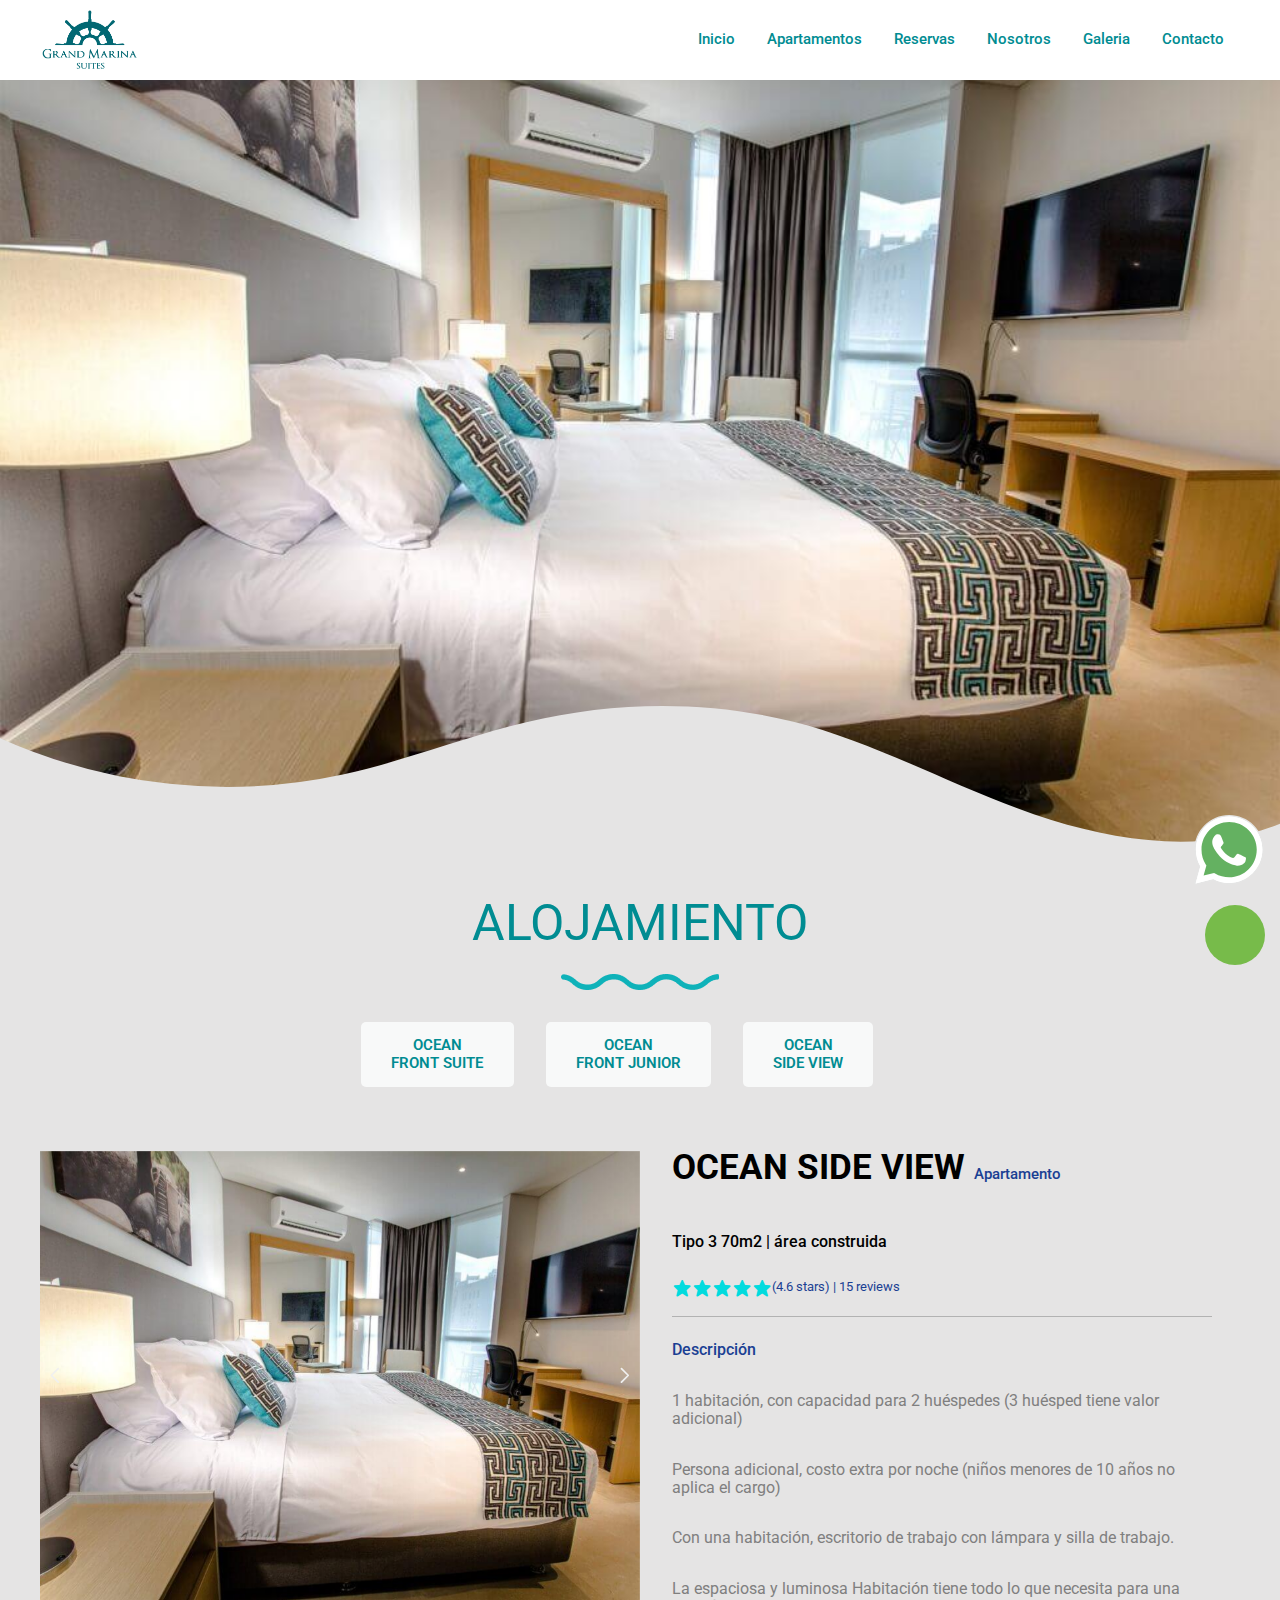
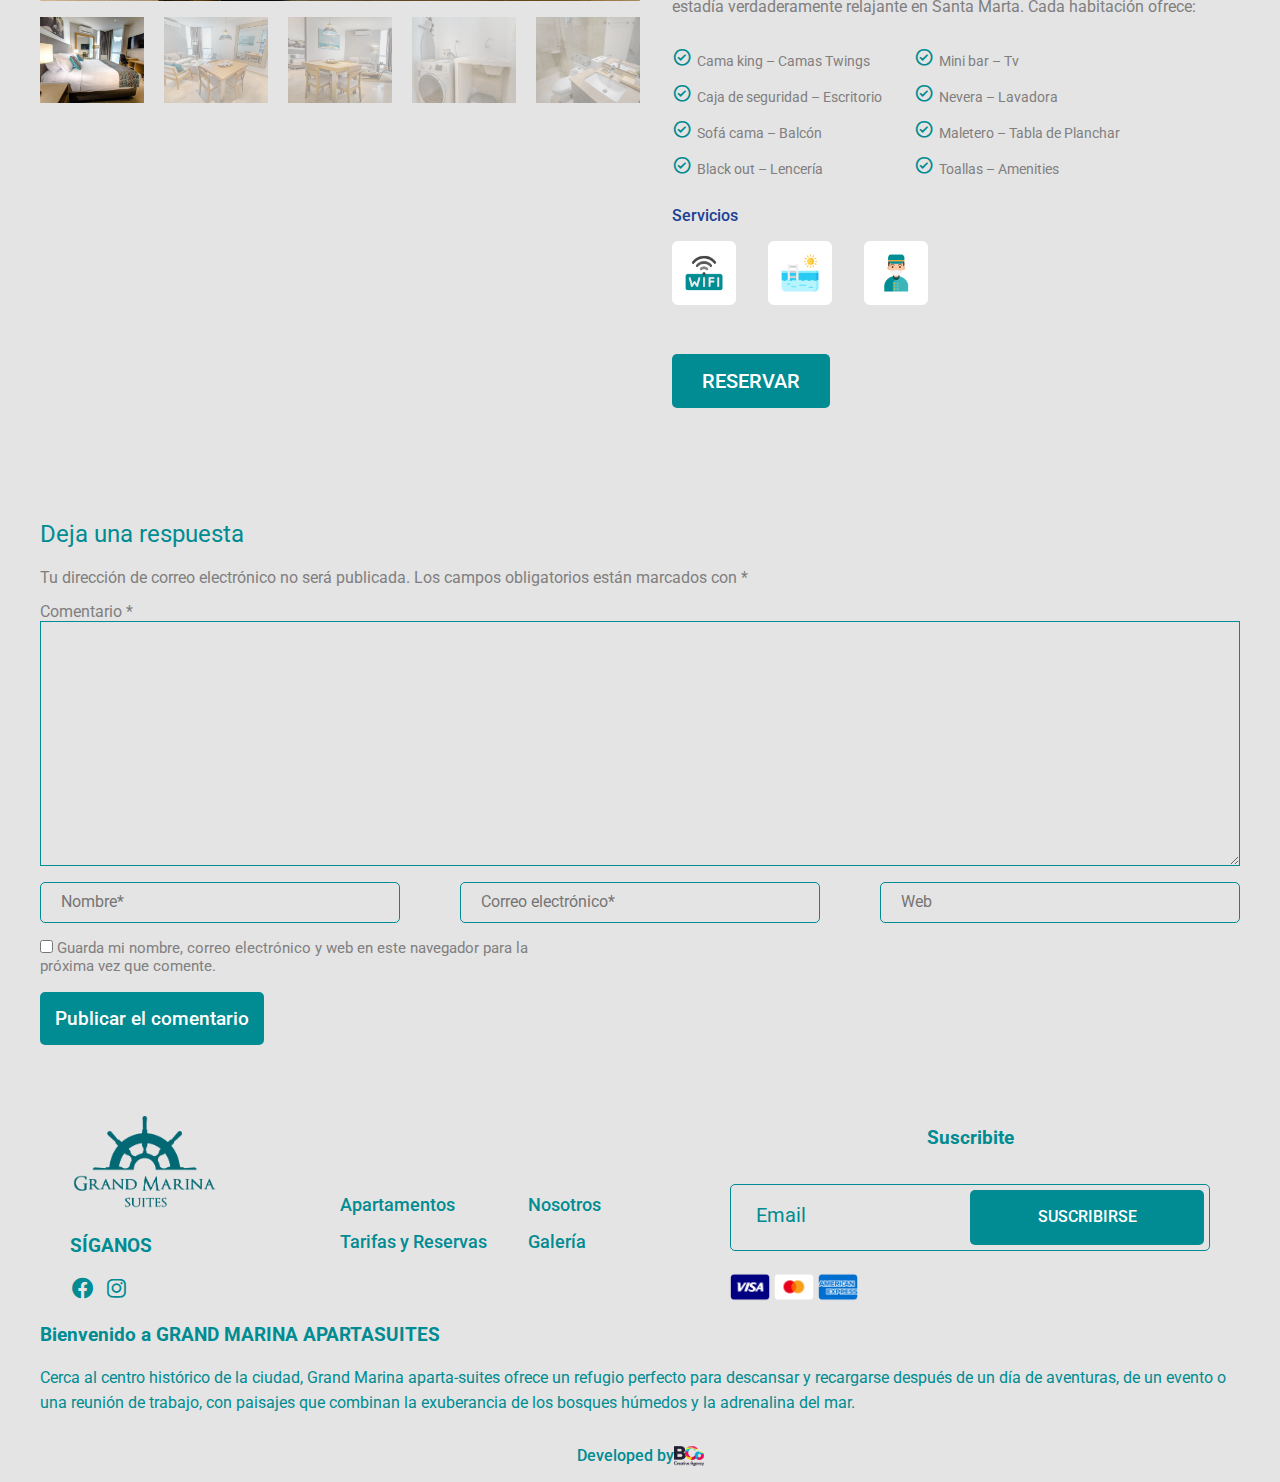
<file: pages/front-view.html>
<!DOCTYPE html>
<html lang="es">
<head>
    <meta charset="UTF-8">
    <meta http-equiv="X-UA-Compatible" content="IE=edge">
    <meta name="viewport" content="width=device-width, initial-scale=1.0">
    <!-- css -->
    <link rel="stylesheet" href="https://cdn.jsdelivr.net/npm/swiper@8/swiper-bundle.min.css"/>
    <link rel="stylesheet" href="../css/normalize.css">
    <link rel="stylesheet" href="../css/menu.css">
    <link rel="stylesheet" href="../css/whats.css">
    <link rel="stylesheet" href="../css/whats2.css">
    <link rel="stylesheet" href="../css/footer.css">
    <link rel="stylesheet" href="../css/apartamentos.css">

    <!-- icons -->
    <link href='https://unpkg.com/boxicons@2.1.4/css/boxicons.min.css' rel='stylesheet'>
    <link rel="icon" href="../img/logo.png">
    <title>Apartamentos - Grand Marina Apartasuites</title>
</head>
<body>
    <section class="menu">
        <nav class="menu__container">
            <div class="menu__logos">
                <div class="a">
                    <img src="../img/logo.png" class="logos__img" alt="logo-menu">
                </div>
                <div class="b">
                    <i class='bx bx-menu logos__icon' id="logo"></i>
                </div>
            </div>
            <div class="menu__items">
                <a href="../index.html" class="item">Inicio</a>
                <a href="#" class="item menu__active">Apartamentos</a>
                <a href="reservas.html" class="item">Reservas</a>
                <a href="nosotros.html" class="item">Nosotros</a>
                <a href="gallery.html" class="item">Galeria</a>
                <a href="contact.html" class="item">Contacto</a>
            </div>
        </nav>
    </section>

    <header class="header">
        <img src="../img/front__suite.png" class="header__img-small" alt="">
        <img src="../img/habitacion3.jpg" class="header__img-big" alt="">
        <img src="../img/waves.svg" class="header__wave" alt="">
    </header>

    <div class="alojamiento container">
        <h2 class="alojamiento__title">ALOJAMIENTO</h2>
        <img src="../img/Vector.png" class="alojamiento__img" alt="">
        <div class="alojamiento__ocean">
            <a href="apartamentos.html" class="ocean__item item__firts">OCEAN <br> FRONT SUITE</a>
            <div class="ocean__container">
                <a href="front-suite.html" class="ocean__item">OCEAN <br> FRONT JUNIOR</a>
                <a href="#" class="ocean__item">OCEAN <br> SIDE VIEW</a>
            </div>
        </div>
    </div>

    <div class="apartament__gallery container">
        <div class="gallery">
        <!-- Swiper -->

        <div style="--swiper-navigation-color: #fff; --swiper-pagination-color: #fff" class="swiper mySwiper2">
        <div class="swiper-wrapper">
            <div class="swiper-slide">
                <img src="../img/habitacion3.jpg" />
            </div>
      <div class="swiper-slide">
        <img src="../img/front-view.jpg" />
      </div>
      <div class="swiper-slide">
        <img src="../img/front-view1.jpg" />
      </div>
      <div class="swiper-slide">
        <img src="../img/front-suite3.png" />
      </div>
      <div class="swiper-slide">
        <img src="../img/front-suite2.png" />
      </div>
    </div>
    <div class="swiper-button-next"></div>
    <div class="swiper-button-prev"></div>
  </div>
  <div thumbsSlider="" class="swiper mySwiper swipere">
    <div class="swiper-wrapper">
      <div class="swiper-slide swiper__img">
        <img src="../img/habitacion3.jpg" />
      </div>
      <div class="swiper-slide swiper__img">
        <img src="../img/front-view.jpg" />
      </div>
      <div class="swiper-slide">
        <img src="../img/front-view1.jpg" />
      </div>
      <div class="swiper-slide swiper__img">
        <img src="../img/front-suite3.png" />
      </div>
      <div class="swiper-slide swiper__img">
        <img src="../img/front-suite2.png" />
      </div>
    </div>
  </div>
        </div>

        <div class="ocean__suite">
            <div class="ocean__titles">
                <h2 class="ocean__title">OCEAN SIDE VIEW <span class="ocean__title-span">Apartamento</span></h2>
                <p class="ocean__paragraph">Tipo 3 70m2 | área construida</p>
                <div class="ocean__review">
                    <i class='bx bxs-star review__icon'></i>
                    <i class='bx bxs-star review__icon'></i>
                    <i class='bx bxs-star review__icon'></i>
                    <i class='bx bxs-star review__icon'></i>
                    <i class='bx bxs-star review__icon'></i>
                    <p class="review__paragraph">(4.6 stars) | 15 reviews</p>
                </div>
            </div>
            <hr class="hr">
            <div class="description">
                <p class="desciption__title">Descripción</p>
                <p class="desciption__paragraph">1 habitación, con capacidad para 2 huéspedes (3 huésped tiene valor adicional)</p>
                <p class="desciption__paragraph">Persona adicional, costo extra por noche (niños menores de 10 años no aplica el cargo)</p>
                <p class="desciption__paragraph">Con una habitación, escritorio de trabajo con lámpara y silla de trabajo.</p>
                <p class="desciption__paragraph">La espaciosa y luminosa Habitación tiene todo lo que necesita para una estadía verdaderamente relajante en Santa Marta. Cada habitación ofrece:</p>
            </div>
            <div class="description__list">
                <div class="description__list--part1">
                    <p class="list__item"><i class='bx bx-check-circle list__item-icon'></i>Cama king – Camas Twings</p>
                    <p class="list__item"><i class='bx bx-check-circle list__item-icon'></i>Caja de seguridad – Escritorio </p>
                    <p class="list__item"><i class='bx bx-check-circle list__item-icon'></i>Sofá cama – Balcón </p>
                    <p class="list__item"><i class='bx bx-check-circle list__item-icon'></i>Black out – Lencería </p>
                </div>
                <div class="description__list--part2">
                    <p class="list__item"><i class='bx bx-check-circle list__item-icon'></i>Mini bar – Tv </p>
                    <p class="list__item"><i class='bx bx-check-circle list__item-icon'></i>Nevera – Lavadora </p>
                    <p class="list__item"><i class='bx bx-check-circle list__item-icon'></i>Maletero – Tabla de Planchar </p>
                    <p class="list__item"><i class='bx bx-check-circle list__item-icon'></i>Toallas – Amenities </p>
                </div>
            </div>
            <div class="description__services">
                <h3 class="services__title">Servicios</h3>
                <div class="desciption__img--container">
                    <img src="../img/Frame.png" alt="" class="description__img">
                    <img src="../img/Frame1.png" alt="" class="description__img">
                    <img src="../img/Frame2.png" alt="" class="description__img">
                </div>
            </div>
            <div class="description__button">
                <a href="#" class="button__link-reser">RESERVAR</a>
            </div>
        </div>
    </div>

    <div class="comentario container">
        <h2 class="comentario__title">Deja una respuesta</h2>
        <p class="comentario__paragraph">Tu dirección de correo electrónico no será publicada. Los campos obligatorios están marcados con *</p>
        <div class="comentario__text--container">
            <label for="comentario__text" class="comentario__paragraph">Comentario *</label>
            <textarea name="" id="comentario__text" rows="13" class="comentario__text"></textarea>
        </div>
        <div class="comentario__form">
            <div class="form">
                <input type="text" name="" id="" class="form__input" placeholder="Nombre*">
                <input type="email" name="" id="" class="form__input" placeholder="Correo electrónico*">
                <input type="text" name="" id="" class="form__input" placeholder="Web">
            </div>
            <div class="comentario__plub">
                <div class="plub__container">
                    <input type="checkbox" name="" id="label">
                    <label for="label" class="plub__label">Guarda mi nombre, correo electrónico y web en este navegador para la próxima vez que comente.</label>
                </div>
                <div class="plub__button--container">
                    <a href="#" class="plub__button">Publicar el comentario</a>
                </div>
            </div>
        </div>
    </div>

    <div class="nav-bottom">
        <div class="popup-whatsapp fadeIn">
            <div class="content-whatsapp -top">
                <div class="close__section">
                    <i class='bx bxl-whatsapp close__icon icon-wpp'></i>
                    <i class='bx bx-x closePopup close__icon icon-close'></i>
                </div> 
                <p class="content-whatsapp-paragraph">¡Hola! ¿Tienes alguna pregunta? </p>
            </div>
            <div class="content-whatsapp -bottom">
                <input class="whats-input" id="whats-in" type="text"/>
                <button class="send-msPopup" id="send-btn" type="button">
                    <i class='bx bxs-send icon-font-color--black' ></i>
                </button>

            </div>
        </div>
        <div id="whats-openPopup" class="whatsapp-button">
            <div class="float" >
                <img src="../img/icon-style-1.svg" class="float__img" alt="">
            </div>
        </div>
        
        <div class="circle-anime"></div>
    </div>

    <!-- footer -->
    <footer class="footer container">
        <div class="footer__container">
            <div class="footer__logos">
                <img src="../img/logo.png" class="footer__img" alt="logo-footre">
                <h3 class="footer__title">SÍGANOS</h3>
                <i class='bx bxl-facebook-circle footer__icon'></i>
                <i class='bx bxl-instagram footer__icon'></i>
            </div>
            <div class="footer__menu">
                <div class="menu__part">
                    <a href="#" class="part__item">Apartamentos</a>
                    <a href="reservas.html" class="part__item">Tarifas y Reservas</a>
                </div>
                <div class="menu__part">
                    <a href="nosotros.html" class="part__item">Nosotros</a>
                    <a href="gallery.html" class="part__item">Galería</a>
                </div>
            </div>
            <div class="footer__subcription">
                <h3 class="footer__title sub">Suscribite</h3>
                <div class="subcription__input">
                    <input type="email" class="input" name="" id="" placeholder="Email">
                    <input type="button" class="button" value="SUSCRIBIRSE">
                </div>
                <div class="subcription__imgs">
                    <img src="../img/visa.png" class="input__img" alt="">
                    <img src="../img/mastercard.png" class="input__img" alt="">
                    <img src="../img/American.png" class="input__img" alt="">
                </div>
            </div>
        </div>
            <div class="footer__welcome">
                <h3 class="footer__title">Bienvenido a GRAND MARINA APARTASUITES</h3>
                <p class="footer__paragraph">
                Cerca al centro histórico de la ciudad, Grand Marina aparta-suites ofrece un refugio perfecto para descansar y recargarse después de un día de aventuras, de un evento o una reunión de trabajo, con paisajes que combinan la exuberancia de los bosques húmedos y la adrenalina del mar.
                </p>
            </div>
            <div class="footer__brand">
                <p>Developed by</p>
                <img src="../img/logo-brand.png" class="brand__img" alt="">
            </div>
        </footer>


    <script src="https://cdn.jsdelivr.net/npm/swiper@8/swiper-bundle.min.js"></script>
    <script src="../js/apart__gallery.js"></script>
    <script src="../js/script2.js"></script>
    <script src="../js/menu.js"></script>
</body>
</html>
</file>
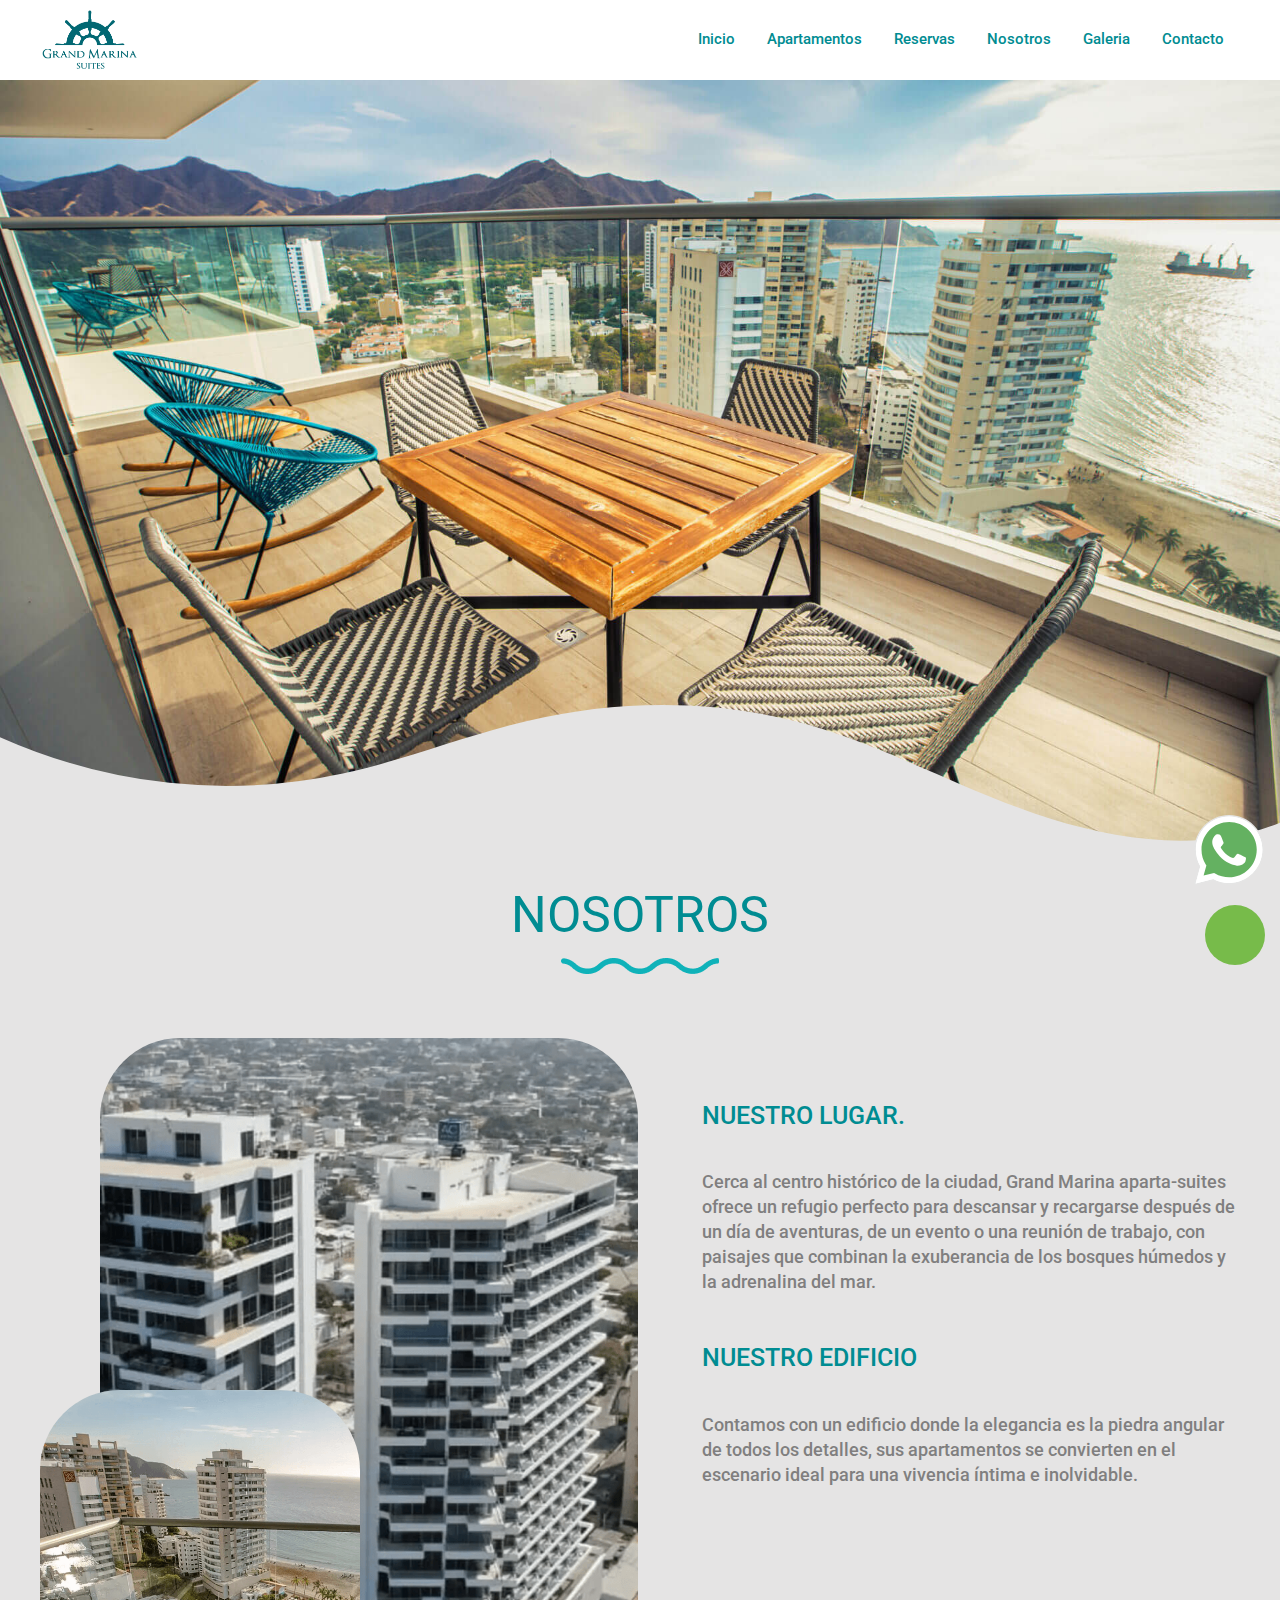
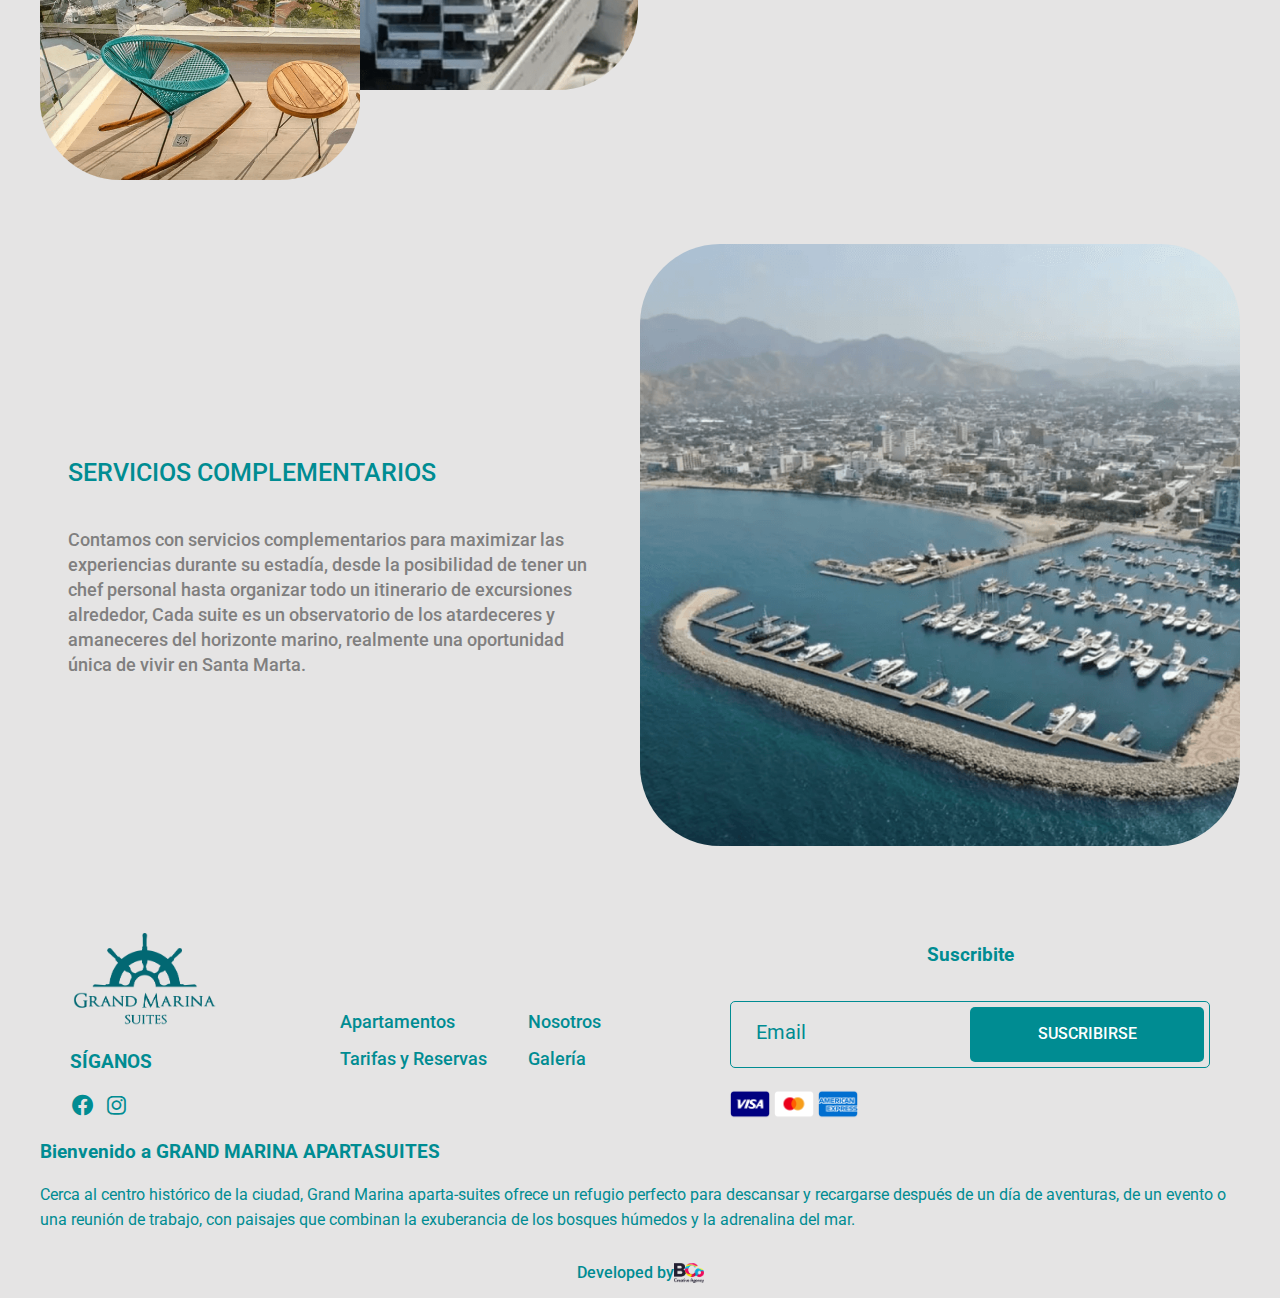
<file: pages/nosotros.html>
<!DOCTYPE html>
<html lang="es">
<head>
    <meta charset="UTF-8">
    <meta http-equiv="X-UA-Compatible" content="IE=edge">
    <meta name="viewport" content="width=device-width, initial-scale=1.0">
    <!-- css -->
    <link rel="stylesheet" href="../css/normalize.css">
    <link rel="stylesheet" href="../css/menu.css">
    <link rel="stylesheet" href="../css/whats.css">
    <link rel="stylesheet" href="../css/whats2.css">
    <link rel="stylesheet" href="../css/footer.css">
    <link rel="stylesheet" href="../css/nosotros.css">

    <!-- icons -->
    <link href='https://unpkg.com/boxicons@2.1.4/css/boxicons.min.css' rel='stylesheet'>
    <link rel="icon" href="../img/logo.png">
    <title>Nosotros - Grand Marina Apartasuites</title>
</head>
<body>
<!-- menu -->
    <section class="menu">
                <nav class="menu__container">
                    <div class="menu__logos">
                        <div class="a">
                            <img src="../img/logo.png" class="logos__img" alt="logo-menu">
                        </div>
                        <div class="b">
                            <i class='bx bx-menu logos__icon' id="logo"></i>
                        </div>
                    </div>
                    <div class="menu__items">
                        <a href="../index.html" class="item">Inicio</a>
                        <a href="apartamentos.html" class="item">Apartamentos</a>
                        <a href="reservas.html" class="item">Reservas</a>
                        <a href="#" class="item menu__active">Nosotros</a>
                        <a href="gallery.html" class="item">Galeria</a>
                        <a href="contact.html" class="item">Contacto</a>
                    </div>
                </nav>
    </section>

    <header class="header">
                <img src="../img/nosotros.png" class="header__img-small" alt="">
                <img src="../img/gallery1.jpg" class="header__img-big" alt="">
                <img src="../img/waves.svg" class="header__wave" alt="">
    </header>

    <section class="we__titles container">
        <h1 class="we__title">Nosotros</h1>
        <img src="../img/Vector.png" class="we__img" alt="">
    </section>

    <section class="we__info container">
        <div class="info__part1">
            <div class="info__part1--imgs">
                <div class="img__big">
                    <img src="../img/marina-info.png" class="info__img" alt="">
                </div>
                <div class="img__short">
                    <img src="../img/marina-n2.png" class="info__img--short" alt="">
                </div>
            </div>
            <div class="info__paragraphs">
                <h2 class="info__title">NUESTRO LUGAR.</h2>
                <p class="info__paragraph">Cerca al centro histórico de la ciudad, Grand Marina aparta-suites ofrece un refugio perfecto para descansar y recargarse después de un día de aventuras, de un evento o una reunión de trabajo, con paisajes que combinan la exuberancia de los bosques húmedos y la adrenalina del mar.</p>
                <h2 class="info__title">NUESTRO EDIFICIO</h2>
                <p class="info__paragraph">Contamos con un edificio donde la elegancia es la piedra angular de todos los detalles, sus apartamentos se convierten en el escenario ideal para una vivencia íntima e inolvidable.</p>
            </div>
        </div>

        <div class="info__part2">
            <div class="info__part2--img">
                <img src="../img/marina-n3-768x765.png" class="part2--img" alt="">
            </div>
            <div class="info__paragraphs para2">
                <h2 class="info__title">SERVICIOS COMPLEMENTARIOS</h2>
                <p class="info__paragraph">Contamos con servicios complementarios para maximizar las experiencias durante su estadía, desde la posibilidad de tener un chef personal hasta organizar todo un itinerario de excursiones alrededor, Cada suite es un observatorio de los atardeceres y amaneceres del horizonte marino, realmente una oportunidad única de vivir en Santa Marta.</p>
            </div>
        </div>
    </section>



    <!-- button wpp -->
    <div class="nav-bottom">
        <div class="popup-whatsapp fadeIn">
            <div class="content-whatsapp -top">
                <div class="close__section">
                    <i class='bx bxl-whatsapp close__icon icon-wpp'></i>
                    <i class='bx bx-x closePopup close__icon icon-close'></i>
                </div> 
                <p class="content-whatsapp-paragraph">¡Hola! ¿Tienes alguna pregunta? </p>
            </div>
            <div class="content-whatsapp -bottom">
                <input class="whats-input" id="whats-in" type="text"/>
                <button class="send-msPopup" id="send-btn" type="button">
                    <i class='bx bxs-send icon-font-color--black' ></i>
                </button>

            </div>
        </div>
        <div id="whats-openPopup" class="whatsapp-button">
            <div class="float" >
                <img src="../img/icon-style-1.svg" class="float__img" alt="">
            </div>
        </div>
        
        <div class="circle-anime"></div>
    </div>

    <!-- footer -->
    <footer class="footer container">
        <div class="footer__container">
            <div class="footer__logos">
                <img src="../img/logo.png" class="footer__img" alt="logo-footre">
                <h3 class="footer__title">SÍGANOS</h3>
                <i class='bx bxl-facebook-circle footer__icon'></i>
                <i class='bx bxl-instagram footer__icon'></i>
            </div>
            <div class="footer__menu">
                <div class="menu__part">
                    <a href="apartamentos.html" class="part__item">Apartamentos</a>
                    <a href="reservas.html" class="part__item">Tarifas y Reservas</a>
                </div>
                <div class="menu__part">
                    <a href="#" class="part__item">Nosotros</a>
                    <a href="gallery.html" class="part__item">Galería</a>
                </div>
            </div>
            <div class="footer__subcription">
                <h3 class="footer__title sub">Suscribite</h3>
                <div class="subcription__input">
                    <input type="email" class="input" name="" id="" placeholder="Email">
                    <input type="button" class="button" value="SUSCRIBIRSE">
                </div>
                <div class="subcription__imgs">
                    <img src="../img/visa.png" class="input__img" alt="">
                    <img src="../img/mastercard.png" class="input__img" alt="">
                    <img src="../img/American.png" class="input__img" alt="">
                </div>
            </div>
        </div>
            <div class="footer__welcome">
                <h3 class="footer__title">Bienvenido a GRAND MARINA APARTASUITES</h3>
                <p class="footer__paragraph">
                Cerca al centro histórico de la ciudad, Grand Marina aparta-suites ofrece un refugio perfecto para descansar y recargarse después de un día de aventuras, de un evento o una reunión de trabajo, con paisajes que combinan la exuberancia de los bosques húmedos y la adrenalina del mar.
                </p>
            </div>
            <div class="footer__brand">
                <p>Developed by</p>
                <img src="../img/logo-brand.png" class="brand__img" alt="">
            </div>
    </footer>

        <script src="../js/script2.js"></script>
        <script src="../js/menu.js"></script>
</body>
</html>
</file>
<file: css/menu.css>
@import url('https://fonts.googleapis.com/css2?family=Roboto:wght@300;400;500;600&display=swap');

*{
    font-family: 'Roboto', sans-serif;
}

body{
    background-color: #E5E4E4;
}

.container{
    margin-left: 1rem;
    margin-right: 1rem;
}

.menu{
    background-color: #fff;
    height: 100px;
    width: 100%;
    position: fixed;
    z-index: 999;
    top: 0;
}

.menu__logos{
    display: flex;
    align-items: center;
    justify-content: space-between;
    margin-left: 1rem;
    margin-right: 1rem;
}

.a{
    width: 90%;
    display: flex;
    justify-content: center;
    align-items: center;
}

.logos__img{
    width: 100px;
    height: 100px;
    object-fit: contain;
}

.b{
    display: flex;
    justify-content: flex-end;
    align-items: center;
}

.logos__icon{
    color: #008C92;
    font-size: 30px;
    cursor: pointer;
}

@media screen and (max-width: 1020px) {
    .menu__items{
        background-color: #fff;
        display: flex;
        flex-direction: column;
        align-items: center;
        justify-content: center;
        height: 0px;
        overflow: hidden;
        transition: all .3s ease;
    }
    
    .item{
        width: 100%;
        padding: 15px 0px;
        color: #008C92;
        text-align: center;
        font-weight: 500;
    }
    
    .item:hover{
        background-color: #008C92;
        color: #fff;
        transition: .3s;
    }

    .menu__active{
        background-color: #008C92;
        color: #fff;
    }
}

.menu-active{
    height: 300px;
}

@media screen and (min-width: 770px) {
    .menu{
        height: 80px;
    }

    .menu__logos{
        height: 80px;
    }

    .logos__img{
        height: 100%;
    }

    .a{
        justify-content: left;
    }
}

@media screen and (min-width: 1021px){
    .b{
        display: none;
    }

    .menu__container{
        display: flex;
        align-items: center;
        justify-content: space-between;
        margin: auto;
        max-width: 1200px;
    }

    .menu__logos{
        margin-left: 0rem;
        margin-right: 0rem;
    }

    .menu__items{
        display: flex;
        justify-content: center;
        align-items: center;
        gap: 2rem;
        margin-right: 1rem;
    }

    .item{
        color: #008C92;
        font-size: 15px;
        font-weight: 500;
    }
}
</file>
<file: css/footer.css>
.footer__container{
    margin-top: 5rem;
}


.footer__img{
    width: 220px;
    height: 140px;
}

.footer__title{
    color: #008C92;
}

.footer__icon{
    color: #008C92;
    font-size: 25px;
    cursor: pointer;
    margin-right: 5px;
}

.footer__menu{
    display: flex;
    gap: 1rem;
    margin-top: 2rem;
}


.menu__part{
    display: flex;
    flex-direction: column;
    gap: 1rem;
    width: 50%;
}

.part__item{
    color: #008C92;
    font-size: 18px;
    font-weight: 500;
}

.footer__subcription{
    display: flex;
    flex-direction: column;
    gap: 1rem;
}

.subcription__input{
    border:  1px solid #008C92;
    padding: 5px;
    border-radius: 5px;
    display: flex;
    justify-content: space-between;
    margin-bottom: 5px;
}

.input{
    padding: 15px 20px;
    border: none;
    background-color: #E5E4E4;
    width: 50%;
    outline: none;
}

.input::placeholder{
    color: #008C92;
    font-size: 20px;
}

.button{
    padding: 18px 20px;
    background-color: #008C92;
    color: #fff;
    border: none;
    border-radius: 5px;
    cursor: pointer;
    width: 50%;
    font-weight: 500;
}

.input__img{
    width: 30px;
    height: 20px;
}

.footer__paragraph{
    color: #008C92;
    line-height: 25px;
}

.footer__brand{
    display: flex;
    align-items: center;
    justify-content: center;
}

.footer__brand p{
    color: #008C92;
    font-weight: 500;
}

.brand__img{
    width: 30px;
    height: 20px;
}

@media screen and (min-width: 770px) {

    .footer__container{
        display: flex;
        justify-content: space-evenly;
        align-items: center;
    }

    .footer__logos{
        width: 20%;
    }

    .footer__menu{
        width: 30%;
    }

    .footer__subcription{
        width: 40%;
    }

    .footer__img{
        width: 150px;
        height: 100px;
    }

    .sub{
        text-align: center;
    }

    .input__img{
        width: 40px;
        height: 30px;
    }
}

@media screen and (min-width: 1200px) {
    .container{
        margin: auto;
        max-width: 1200px;
    }
    
}
</file>
<file: css/whats.css>
.float{
	position:fixed;
	width:70px;
	height:70px;
	bottom: 15px;
    right: 16px;
	z-index:10;
}

.float__img{
	width: 100%;
	height: 100%;
}
</file>
<file: css/whats2.css>
.pulse {
  -webkit-animation-name: pulse;
  animation-name: pulse;
}

.nav-bottom {
  display: flex;
  flex-direction: row;
  justify-content: flex-end;
  align-content: flex-end;
  width: auto;
  height: auto;
  position: fixed;
  z-index: 8;
  bottom: 0px;
  right: 0px;
  padding: 5px;
  margin: 0px;
}
@media (max-width: 360px) {
  .nav-bottom {
    width: 320px;
  }
}

.whatsapp-button {
  cursor: pointer;
}

.circle-anime {
  display: flex;
  position: absolute;
  justify-content: center;
  align-content: center;
  width: 60px;
  height: 60px;
  top: 15px;
  right: 15px;
  border-radius: 50%;
  transition: .3s;
  background-color: #77bb4a;
  animation: pulse 1.2s 4.0s ease 4;
}

.popup-whatsapp {
  display: none;
  position: absolute;
  flex-direction: column;
  justify-content: space-between;
  width: 250px;
  height: 250px;
  bottom: 15px;
  right: 16px;
  transition: .5s;
  border-radius: 10px;
  background-image: url(../img/whatsapp-fondo.jpg);
  background-position: center;
  background-size: cover;
  background-repeat: no-repeat;
  /* offset-x > | offset-y ^| blur-radius | spread-radius | color */
  -webkit-box-shadow: 2px 1px 6px 0px rgba(68, 68, 68, 0.705);
  -moz-box-shadow: 2px 1px 6px 0px rgba(68, 68, 68, 0.705);
  box-shadow: 2px 1px 6px 0px rgba(68, 68, 68, 0.705);
  animation: slideInRight .6s 0.0s both;
  overflow: hidden;
  z-index: 11;
}

@media (max-width: 680px) {
  .popup-whatsapp p {
    font-size: 0.9em;
  }
}
.popup-whatsapp > .content-whatsapp.-top {
  display: flex;
  flex-direction: column;
}
.popup-whatsapp > .content-whatsapp.-top p {
  color: #585858;
  font-weight: 400;
  font-size: 14px;
  background-color: #fff;
  padding: 10px 5px;
  border-radius: 5px;
  margin: 10px 10px;
}
.popup-whatsapp > .content-whatsapp.-bottom {
  display: flex;
  flex-direction: row;
  align-items: center;
  padding: 10px;
}

.close__section{
  width: 100%;
  display: flex;
  align-items: center;
  justify-content: space-between;
  background-color: #009688;
  padding: 10px 0px;
}

.close__icon{
  color: #fff;
  font-size: 25px;
}

.icon-wpp{
  margin-left: 10px;
}

.icon-close{
  margin-right: 10px;
  cursor: pointer;
}


.send-msPopup {
  display: flex;
  justify-content: center;
  align-items: center;
  width: 40px;
  height: 40px;
  border-radius: 50%;
  background-color: #009688;
  margin: 0px 0px 0px 5px;
  border: none;
  outline: none;
  cursor: pointer;
  -webkit-box-shadow: 1px 1px 2px 0px rgba(68, 68, 68, 0.705);
  -moz-box-shadow: 1px 1px 2px 0px rgba(68, 68, 68, 0.705);
  box-shadow: 1px 1px 2px 0px rgba(68, 68, 68, 0.705);
}
.send-msPopup:hover {
  background-color: #06b3a1;
  transition: .3s;
}

.is-active-whatsapp-popup {
  display: flex;
  animation: slideInRight .6s 0.0s both;
  background-color: #fafafa;
}

input.whats-input[type=text] {
  width: 80%;
  height: 50px;
  box-sizing: border-box;
  border: 0px solid #ffffff;
  border-radius: 20px;
  font-size: 1em;
  background-color: #ffffff;
  padding: 0px 0px 0px 10px;
  -webkit-transition: width 0.3s ease-in-out;
  transition: width 0.3s ease-in-out;
  outline: none;
  transition: .3s;
}

input.whats-input::placeholder {
  /* Most modern browsers support this now. */
  color: rgba(68, 68, 68, 0.705);
  opacity: 1;
}
input.whats-input[type=text]:focus {
  background-color: #f8f8f8;
  -webkit-transition: width 0.3s ease-in-out;
  transition: width 0.3s ease-in-out;
  transition: .3s;
}

.icon-whatsapp-small {
  width: 24px;
  height: 24px;
}

.icon-whatsapp {
  width: 45px;
  height: 45px;
}

.icon-font-color {
  color: #ffffff;
}

.icon-font-color--black {
  color: #fff;
  font-size: 20px;
}
</file>
<file: css/index.css>
/* header */

.header{
    position: relative;
    display: flex;
    justify-content: center;
    align-items: center;
}

.header__img--small{
    width: 100%;
}

.header__img--big{
    display: none;
    width: 100%;
}

.header__reserv{
    position: absolute;
    bottom: 15%;
}

.reserv__full{
    display: none;
}

.reserv__btn{
    color: #fff;
    background-color: #1f493ad8;
    padding: 15px 20px;
    font-size: 20px;
    font-weight: 500;
    border-radius: 5px;
    cursor: pointer;
    display: flex;
    align-items: center;
    gap: 1rem;
}


.reserv__btn a{
    color: #fff;
}

.reserv__btn i{
    font-size: 25px;
    text-align: center;
}

/* slider */

.about{
    margin-top: 4rem;
}


.about__title{
    color: #008C92;
    font-weight: 400;
    text-align: center;
}

.about__title span{
    font-weight: 600;
}

.about__reservas{
    display: none;
}

.slider__container{
    height: 100%;
    position: relative;
    overflow: hidden;
    border-radius: 150px;
}



.miSlider img{
    width: 100%;
    height: 100%;
    object-fit: contain;
}

.about__context{
    margin-top: 3rem;
}

.context__title{
    color: #008C92;
    font-size: 30px;
    text-align: center;
}

.context__paragraph{
    text-align: center;
    font-size: 18px;
    color: #807f7f;
    font-weight: 500;
    line-height: 35px;
}

.context__imgs{
    display: flex;
    gap: 1rem;
    justify-content: center;
}

.context__imgs img{
    width: 80px;
    height: 80px;
}

.context__button{
    display: flex;
    justify-content: center;
    margin-top: 3rem;
}

.button__link{
    background-color: #008C92;
    color: #fff;
    padding: 15px 30px;
    font-size: 20px;
    font-weight: 500;
    border-radius: 5px;
}

/* cards */
.cards{
    display: flex;
    flex-direction: column;
    align-items: center;
    justify-content: center;
    margin-top: 4rem;
    gap: 3rem;
}

.card{
    background-color: #008C92;
    display: flex;
    flex-direction: column;
    align-items: center;
    gap: 1rem;
    border-radius: 10px;
    padding: 0px 50px;
    width: 100%;
    margin-top: 25%;
}

.card__img{
    width: 300px;
    height: 300px;
    margin-top: -150px;
}

.img__two{
    max-width: 225px;
    max-height: 225px;
    margin-top: -112px;
}

.card__title{
    color: #fff;
}

.title__card--1{
    margin-top: -20px;
}

.card__paragraph{
    text-align: center;
    color: #fff;
    line-height: 25px;
    font-weight: 500;
    font-size: 15px;
}

.para__card--1{
    margin-top: -10px;
}

.card__button{
    padding: 17px 13px;
    background-color: #fff;
    border-radius: 5px;
    color: #008C92;
    font-weight: 600;
    margin-bottom: 2rem;
    font-size: 18px;
}

/* comentarios */
.testimonio__container{
    margin-top: 6rem;
}

.testimonio__title{
    text-align: center;
    color: #008C92;
    margin-bottom: 2rem;
}

.testimonio__paragraph{
    text-align: center;
    color: #807f7f;
    font-weight: 500;
    margin-bottom: 4rem;
}

.swiper-hero {
    width: 100%;
    height: 400px;
}

.swiper-hero .swiper-button-prev,
.swiper-hero .swiper-button-next{
    --swiper-navigation-size: 20px;
    color: #dfdedea6;
}

.swiper-pagination{
    --swiper-theme-color: #008C92;
}


.slide__item{
    background-color: #fff;
    padding: 40px 20px 0px 20px;
    height: 100%;
    max-height: 250px;
    border-radius: 30px;
    display: flex;
    justify-content: center;
    align-items: center;
    flex-direction: column;
    position: relative;
    cursor: grab;
}

.slide__quote{
    position: absolute;
    top: 0;
    margin-top: 20px;
    z-index: 0;
    opacity: .4;
}


.slide__paragraph{
    font-size: 16px;
    font-weight: 500;
    color: #807f7f;
    text-align: center;
    z-index: 1;
}

.slide__title{
    color: #008C92;
    text-align: center;
}

.slide__profile{
    width: 100px;
    height: 100px;
    border-radius: 50%;
    border: 10px solid #fff;
    margin-bottom: -40px;
}


/* formulario */

.formulario__small{
    width: 100%;
}

.formulario__big{
    display: none;
}

.formulario__container{
    background-color: #008D93;
    margin-top: -5px;
    padding: 60px 0px;
}

.form{
    display: flex;
    flex-direction: column;
    gap: 1rem;
    align-items: center;
}

.form__input{
    background-color: transparent;
    padding: 15px 10px;
    border: 1px solid #fff;
    border-radius: 5px;
    width: 85%;
    outline: none;
    color: #fff;
    font-weight: 500;
}

.form__input::placeholder{
    color: #e7e7e7b9;
    font-weight: 500;
}

.from__text{
    background-color: transparent;
    min-width: 85%;
    max-width: 85%;
    border: 1px solid #fff;
    border-radius: 5px;
    padding: 10px 10px;
    outline: none;
    color: #fff;
    font-weight: 500;
}

.from__text::placeholder{
    color: #e7e7e7b9;
    font-weight: 500;
}

.form__politica{
    display: flex;
    gap: .50rem;
    justify-content: start;
    width: 85%;
    margin: 20px 0px;
    align-items: center;
}

.politica__label{
    color: #fff;
    font-weight: 500;
    font-size: 13px;
}

.button__container{
    width: 85%;
}

.form__button{
    padding: 15px 70px;
    border: none;
    border-radius: 5px;
    font-size: 15px;
    color: #008C92;
    cursor: pointer;
    text-transform: uppercase;
    font-weight: 500;
    background-color: #fff;
}

/* mediaqueries */
@media screen and (max-width: 330px) {
    .card__button{
        font-size: 13px;
    }
}

@media screen and (min-width: 770px) {
    .header__img--small{
        display: none;
    }

    .header__img--big{
        display: block;
    }

    .wave{
        position: absolute;
        bottom: 0;
        height: 50px;
    }

    .option{
        color: black;
    }

    .about__slider{
        display: flex;
        margin-top: 10%;
        align-items: flex-start;
        justify-content: center;
        gap: 1rem;
    }

    .slider__container{
        width: 40%;
        height: 100%;
    }

    .fade{
        object-fit: contain;
    }

    .about__context{
        width: 50%;
    }

    .context__paragraph{
        text-align: justify;
    }

    .context__imgs{
        justify-content: flex-start;
    }
    
    .context__button{
        justify-content: flex-start;
    }

    .cards{
        flex-direction: row;
    }

    .card{
        width: 45%;
        height: 450px;
    }

    .formulario{
        display: flex;
        flex-direction: row-reverse;
        background-image: url(../img/Image-5.png);
        background-repeat: no-repeat;
        background-size: cover;
        background-position: right;
        overflow: hidden;
    }


    .formulario__imgs--cont{
        width: 50%;
        height: 100%;
    }

    .formulario__container{
        width: 50%;
        position: relative;
    }

    .form__wave{
        transform: rotate(90deg);
        position: absolute;
        top: 50%;
        right: -110%;
    }

    .formulario__small{
        display: none;
    }
}

@media screen and (min-width: 1021px){
    .container{
        max-width: 1200px;
        margin: auto;
    }

    .header__reserv{
        width: 90%;
    }
    
    .reserv__btn{
        display: none;
    }

    .reserv__full{
        display: flex;
        background-color: #1f493ad8;
        align-items: center;
        justify-content: center;
        padding: 40px 20px;
        border-radius: 5px;
        gap: 3rem;
        width: 100%;
    }

    .about__reservas{
        display: flex;
        align-items: center;
        justify-content: center;
        gap: 4rem;
        margin-top: 6rem;
    }

    .reserva__card{
        width: 330px;
        height: 500px;
        background-color: #fff;
        border-radius: 10px;
        padding: 20px 20px;
        display: flex;
        flex-direction: column;
        align-items: center;
        -webkit-box-shadow: 1px 1px 18px -8px rgba(0,0,0,0.75);
        -moz-box-shadow: 1px 1px 18px -8px rgba(0,0,0,0.75);
        box-shadow: 1px 1px 18px -8px rgba(0,0,0,0.75);
    }

    .reserva__img{
        width: 100%;
        height: 200px;
        border-radius: 10px;
    }

    .reserva__title-content{
        display: flex;
        align-items: center;
        justify-content: space-around;
        width: 100%;
    }

    .content__title{
        background-color: #F6F7F6;
        padding: 15px 10px;
        border-radius: 5px;
        color: #008D93;
        font-weight: 500;
    }

    .content__span{
        color: #807f7f;
        font-weight: 500;
    }

    .reserva__paragraph{
        color: #807f7f;
        font-weight: 500;
        padding: 0px 5px;
    }

    .reserva__button{
        background-color: #008D93;
        width: 90%;
        padding: 15px 0px;
        border-radius: 5px;
        color: #fff;
        font-weight: 500;
        font-size: 20px;
        text-align: center;
        margin-top: 1rem;
    }

    .check-in{
        display: flex;
        flex-direction: column;
        width: 15%;
    }

    .check-label{
        color: #fff;
        margin-bottom: 5px;
    }

    .check-input{
        background-color: transparent;
        color: #fff;
        padding: 10px 20px;
        border-color: #fff;
        border-radius: 5px;
        outline: #45dba7d8;
        width: 100%;
    }

    .input-btn{
        background-color: #fff;
        color: #018D92;
        padding: 15px 25px;
        font-weight: 500;
        font-size: 20px;
        border-radius: 5px;
    }

    .input-btn:hover{
        color: #fff;
        background-color: #018D92;
        transition: .3s;
    }

    .about__title{
        font-size: 50px;
        text-align: center;
    }

    .testimonio__container{
        margin-top: 100px;
    }

    .formulario__imgs--cont{
        width: 60%;
        height: 100%;
    }

    .formulario__container{
        width: 40%;
        position: relative;
    }

    .form__input{
        width: 70%;
    }

    .from__text{
        max-width: 70%;
        min-width: 70%;
    }

    .form__politica{
        width: 70%;
    }

    .button__container{
        width: 70%;
    }
}
</file>
<file: css/apartamentos.css>
/* header */
.header{
    position: relative;
}

.header__img-small{
    width: 100%;
}

.header__img-big{
    display: none;
}

.header__wave{
    display: none;
}

/* alojamiento */
.alojamiento{
    display: flex;
    flex-direction: column;
    align-items: center;
}

.alojamiento__title{
    color: #008C92;
    font-size: 30px;
    font-weight: 400;
}

.alojamiento__img{
    margin-top: -20px;
    margin-bottom: 2rem;
}

.alojamiento__ocean{
    display: flex;
    flex-direction: column;
    align-items: center;
    justify-self: center;
    gap: 2rem;
}

.ocean__item{
    color: #008C92;
    padding: 15px 30px;
    background-color: #F8F9F9;
    border-radius: 5px;
    text-align: center;
    font-weight: 600;
    font-size: 15px;
}

.ocean__item:hover{
    background-color: #008C92;
    color: #F8F9F9;
    transition: .4s;
}

.ocean__container{
    width: 100%;
    display: flex;
    gap: 8rem;
    align-items: center;
}

/* swiper */
.mySwiper2{
    margin-top: 4rem;
    height: 450px;
    margin-bottom: 1rem;
}


.swiper-slide img{
    width: 100%;
    height: 100%;
    object-fit: cover;
    cursor: grab;
}

.swipere{
    width: 100%;
    height: 166px;
}

.swiper__img img{
    width: 100%;
    height: 100%;
    object-fit: cover;
    cursor: pointer;
}

.mySwiper .swiper-slide {
    opacity: 0.4;
}

.mySwiper .swiper-slide-thumb-active {
    opacity: 1;
}

.swiper-button-next,
.swiper-button-prev{
    --swiper-navigation-size: 15px;
    font-weight: 600;
    color: #f0f0f0;
}

/* description of suite */
.ocean__titles{
    display: flex;
    flex-direction: column;
}

.ocean__title{
    font-size: 35px;
}

.ocean__title-span{
    font-size: 15px;
    color: #1A3F93;
    font-weight: 500;
}

.ocean__paragraph{
    font-weight: 500;
}

.ocean__review{
    display: flex;
    align-items: center;
}

.review__icon{
    font-size: 20px;
    color: #01DBDE;
}

.review__paragraph{
    font-size: 13px;
    color: #1A3F93;
}

.hr{
    background-color: #807f7f;
    opacity: .5;
    border: none;
    height: 1px;
}

.description{
    display: flex;
    flex-direction: column;
}

.desciption__title{
    color: #1A3F93;
    font-weight: 500;
}

.desciption__paragraph{
    color: #807f7f;
}

.list__item-icon{
    color: #008C92;
    font-size: 20px;
    margin-right: 5px;
}

.list__item{
    color: #807f7f;
    font-size: 14px;
}

.services__title{
    color: #1A3F93;
    font-weight: 500;
    font-size: 16px;
}

.desciption__img--container{
    display: flex;
    gap: 2rem;
}

.description__img{
    width: 64px;
    height: 64px;
}

.description__button{
    margin-top: 12%;
}

.button__link-reser{
    background-color: #008C92;
    padding: 15px 30px;
    border-radius: 5px;
    color: #fff;
    font-weight: 500;
    font-size: 20px;
}

/* comentarios */
.comentario{
    margin-top: 10%;
}

.comentario__title{
    color: #008C92;
    font-weight: 400;
}

.comentario__paragraph{
    color: #807f7f;
}

.comentario__text--container{
    display: flex;
    flex-direction: column;
}

.comentario__text{
    background-color: transparent;
    min-width: 100%;
    max-width: 100%;
    border: 1px solid #008C92;
    outline: none;
}

.comentario__form{
    display: flex;
    gap: 1rem;
    margin-top: 1rem;
}

.form{
    width: 45%;
    display: flex;
    flex-direction: column;
    gap: 2rem;
}

.form__input{
    background-color: transparent;
    padding: 10px 20px;
    width: 100%;
    border-radius: 5px;
    border: 1px solid #008C92;
    outline: none;
}

.comentario__plub{
    width: 45%;
    display: flex;
    flex-direction: column;
    gap: 2rem;
}

.plub__label{
    color: #807f7f;
    font-size: 12px;
}

.plub__button{
    padding: 15px;
    color: #fff;
    background-color: #008C92;
    border-radius: 5px;
    font-size: 19px;
    font-weight: 500;
}

@media screen and (max-width: 530px) {
    .swipere{
        height: 100px;
    }

    .comentario__form{
        flex-direction: column;
    }

    .form{
        width: 100%;
    }

    .comentario__plub{
        width: 100%;
    }

    .ocean__container{
        gap: 2rem;
    }
}


@media screen and (min-width: 770px){
    .header__img-small{
        display: none;
    }
    
    .header__img-big{
        display: block;
        width: 100%;
    }
    
    .header__wave{
        display: block;
        position: absolute;
        bottom: 0;
        width: 100%;
    }

    .alojamiento__ocean{
        flex-direction: row;
    }

    .ocean__container{
        gap: 2rem;
    }

    .apartament__gallery{
        display: flex;
        gap: 2rem;
    }

    .gallery{
        width: 50%;
    }


    .ocean__suite{
        width: 45%;
    }

    .swipere{
        height: 86px;
    }

    .ocean__titles{
        margin-top: 2rem;
    }

    .description__list{
        display: flex;
        gap: 2rem;
    }

    .comentario__form{
        flex-wrap: wrap;
    }
    
    .form{
        width: 100%;
        flex-direction: row;
        justify-content: space-between;
    }

    .form__input{
        width: 30%;
    }

    .plub__label{
        font-size: 15px;
    }
    
    .plub__container{
        width: 100%;
    }
}

@media screen and (min-width: 1021px){
    .alojamiento__title{
        font-size: 50px;
    }

    .alojamiento__ocean{
        justify-content: center;
    }

    .item__firts{
        width: 200px;
    }
}
</file>
<file: css/nosotros.css>
.header{
    position: relative;
}

.header__img-small{
    width: 100%;
}

.header__img-big{
    display: none;
}

.header__wave{
    display: none;
}

.we__titles{
    display: flex;
    flex-direction: column;
    align-items: center;
    justify-content: center;
}

.we__title{
    color: #008C92;
    font-weight: 400;
    font-size: 30px;
    text-transform: uppercase;
}

.we__img{
    margin-top: -20px;
}

.we__info{
    margin-top: 4rem;
}

.nfo__part1--imgs{
    width: 100%;
}

.img__big{
    display: flex;
    justify-content: right;
}

.info__img{
    width: 90%;
    border-radius: 80px;
}

.img__short{
    width: 320px;
    height: 390px;
    border-radius: 80px;
    overflow: hidden;
    margin-top: -200px;
}

.info__img--short{
    width: 100%;
    height: 100%;
    object-fit: cover;
}

.info__paragraphs{
    margin-top: 2rem;
}

.info__title{
    color: #008C92;
    font-weight: 500;
    font-size: 20px;
    margin-top: 2rem;
}

.info__paragraph{
    color: #807f7f;
    font-weight: 500;
    line-height: 25px;
    font-size: 15px;
}

.info__part2{
    margin-top: 4rem;
}

.info__part2--img{
    border-radius: 80px;
    overflow: hidden;
}

.part2--img{
    width: 100%;
    height: 100%;
    object-fit: cover;
}

@media screen and (max-width: 500px) {
    .img__short{
        width: 150px;
        height: 188px;
        border-radius: 60px;
    }
}

@media screen and (min-width: 770px){
    .header__img-small{
        display: none;
    }

    .header__img-big{
        display: block;
        width: 100%;
    }

    .header__wave{
        display: block;
        position: absolute;
        bottom: 0;
        width: 100%;
    }

    .info__part1{
        display: flex;
        gap: 2rem;
    }

    .info__part1--imgs{
        width: 50%;
    }

    .info__paragraphs{
        width: 45%;
    }

    .img__short{
        width: 220px;
        height: 290px;
        border-radius: 40px;
    }

    .info__part2{
        display: flex;
        flex-direction: row-reverse;
        gap: 2rem;
    }

    .info__part2--img{
        width: 50%;
    }
}

@media screen and (min-width: 1021px){
    .we__title{
        font-size: 50px;
    }

    .info__part1{
        gap: 4rem;
    }

    .img__short{
        width: 320px;
        height: 390px;
        border-radius: 80px;
        margin-top: -300px;
    }

    .info__paragraphs{
        display: flex;
        flex-direction: column;

    }

    .info__title{
        font-size: 25px;
    }

    .info__paragraph{
        font-size: 18px;
    }

    .para2{
        display: flex;
        flex-direction: column;
        justify-content: center;
    }
}
</file>
